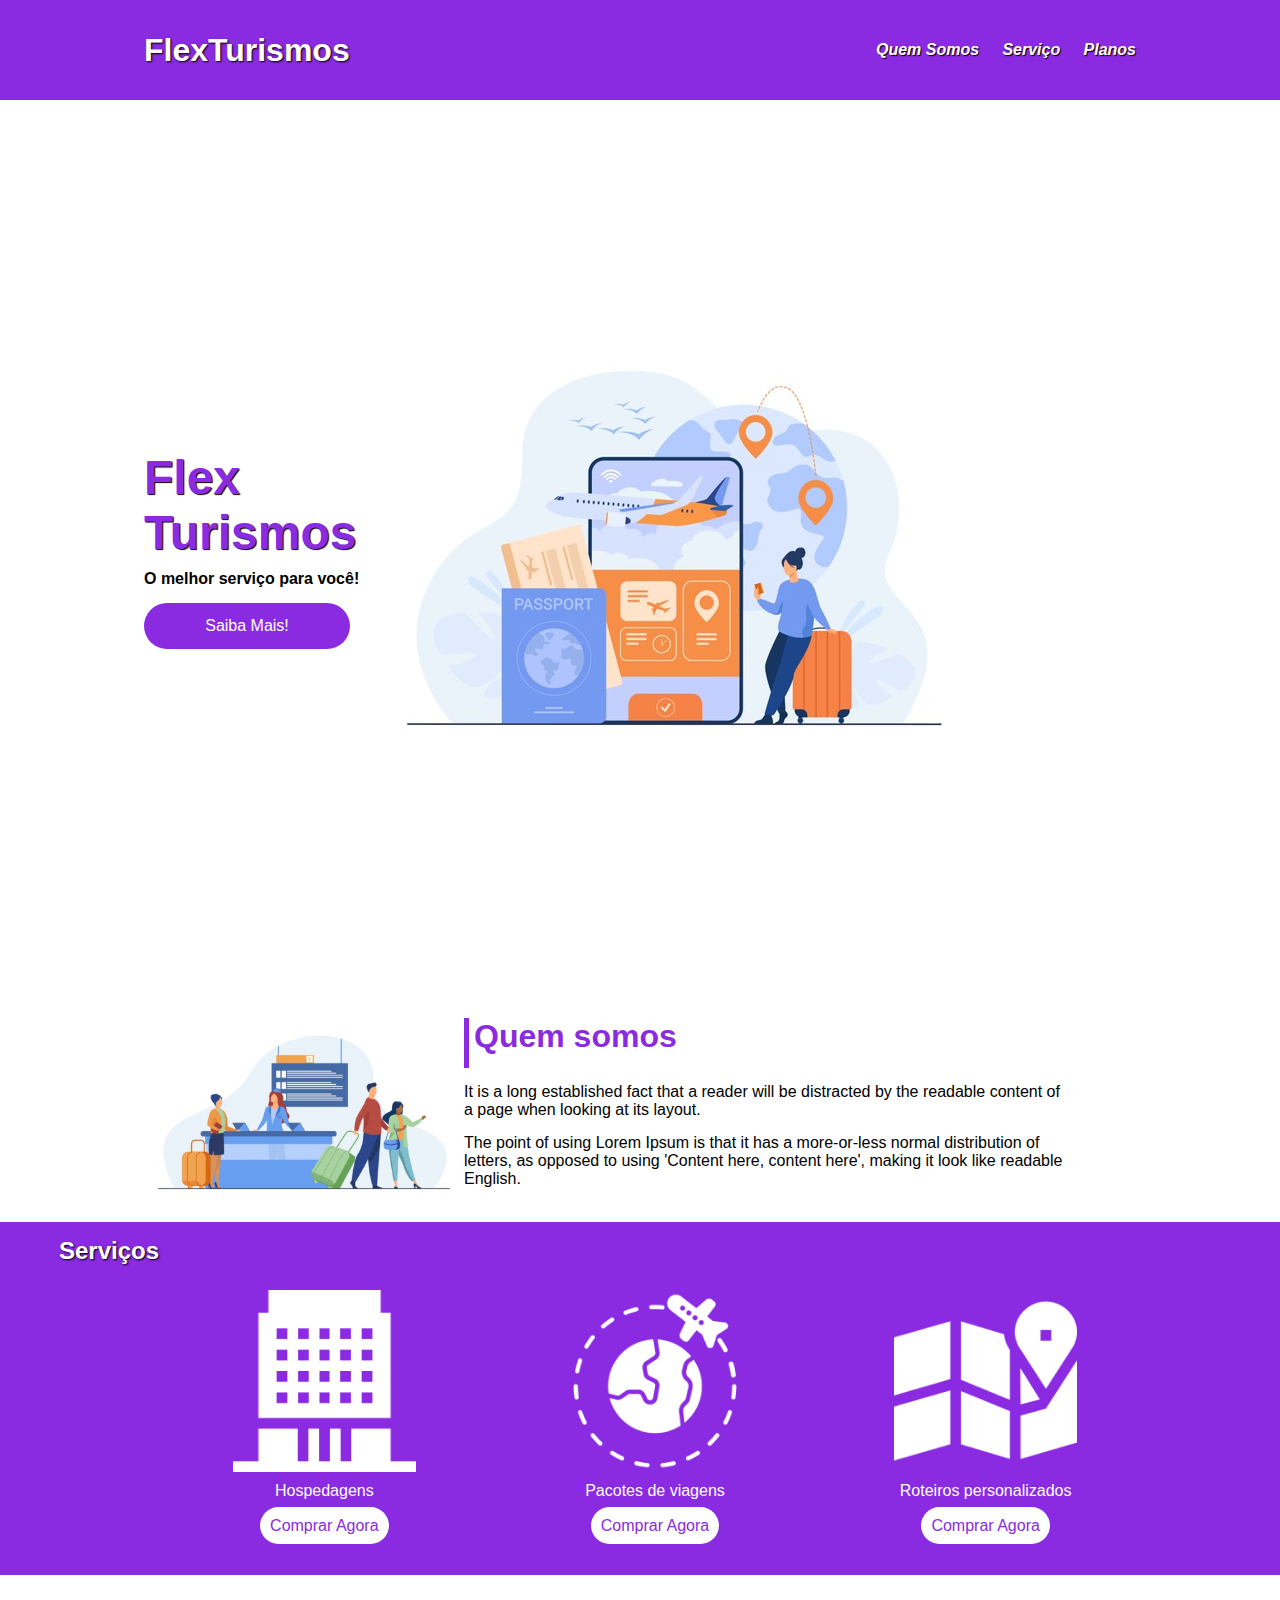
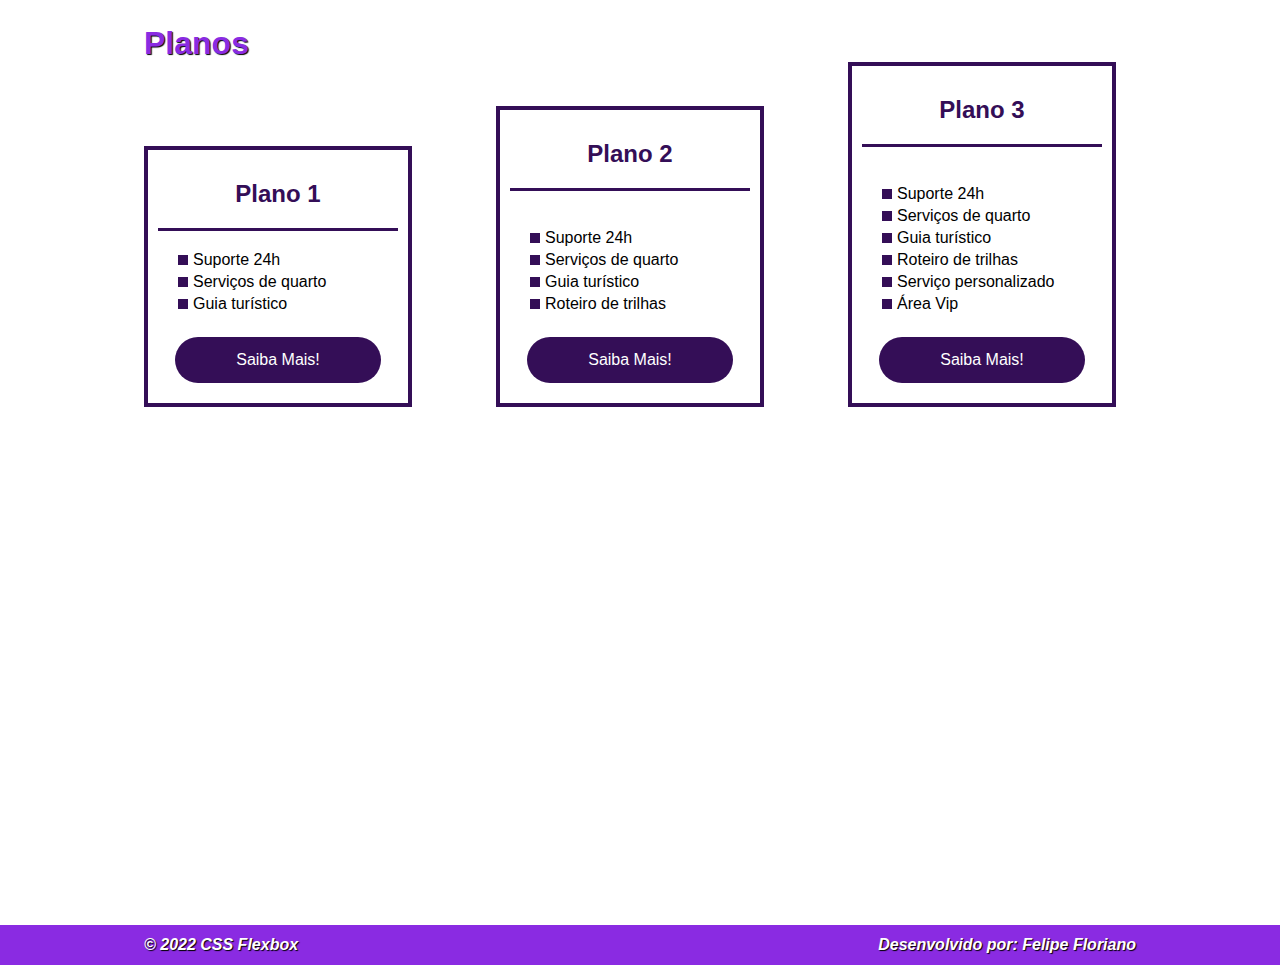
<file: Projeto/index.html>
<!DOCTYPE html>
<html lang="pt-br">
<head>
    <meta charset="UTF-8">
    <meta name="viewport" content="width=device-width, initial-scale=1.0">
    <title>Flex Turismos</title>
    <link rel="stylesheet" href="./style.css">
</head>
<body>
    <header>
        <div class="flex-container menu">
            <div><h1>FlexTurismos</h1></div>
            <ul class="list-items">
                <li><a href="#quem-somos">Quem Somos</a></li>
                <li><a href="#servicos">Serviço</a></li>
                <li><a href="#planos">Planos</a></li>
            </ul>
    </div>
    </header>

    <div class="flex-container presentation">
        <div class=text_presentation>
            <h1>Flex <br>Turismos</h1>
            <p>O melhor serviço para você!</p>
            <a href="">Saiba Mais!</a>
        </div>

        <div>
            <div><img src="./images/0-main.png" alt="banner de apresentação"></div>
        </div>
    </div>

    <div class="flex-container" id="quem-somos">
        <div>
            <h2>Quem somos</h2>
            <p>It is a long established fact that a reader will be distracted by the readable content of a page when looking at its layout. </p>
            <p>The point of using Lorem Ipsum is that it has a more-or-less normal distribution of letters, as opposed to using 'Content here, content here', making it look like readable English.</p>
        </div>

        <div>
            <img src="./images/1-quem-somos.png" alt="balcão de atendimento">
        </div>

    </div>
<div class="external-container">
    <div class="flex-container" id="servicos">
        <div>
            <h2>Serviços</h2>
        </div>

        <div class="list-servicos">
            <div class="item-servicos">
                <div><img src="./images/icon-2.png" alt="hospedagens"></div>
                <p>Hospedagens</p>
                <a href="#">Comprar Agora</a>
            </div>

            <div class="item-servicos"> 
               <div><img src="./images/icon-1.png" alt="pacote de viagens"></div>
               <p>Pacotes de viagens</p>
               <a href="#">Comprar Agora</a>
            </div>

            <div class="item-servicos">
                <div><img src="./images/icon-3.png" alt="roteiros personalizados"></div>
                <p>Roteiros personalizados</p>
                <a href="#">Comprar Agora</a>
            </div>

        </div>
    </div>
</div>

<div class="flex-container" id="planos">

    <div><h2>Planos</h2></div>

        <div class="list-planos">
            <div class="item-plano">
                <h3>Plano 1</h3>
                <ul>
                    <li>Suporte 24h</li>
                    <li>Serviços de quarto</li>
                    <li>Guia turístico</li>
                </ul>
                <a href="#" class="btn">Saiba Mais!</a>
            </div>
    
            <div class="item-plano">
                <h3>Plano 2</h3>
                <br>
                <ul>
                    <li>Suporte 24h</li>
                    <li>Serviços de quarto</li>
                    <li>Guia turístico</li>
                    <li>Roteiro de trilhas</li>
                </ul>
                <a href="#" class="btn">Saiba Mais!</a>
            </div>
    
            <div class="item-plano">
                <h3>Plano 3</h3>
                <br>
                <ul>
                    <li>Suporte 24h</li>
                    <li>Serviços de quarto</li>
                    <li>Guia turístico</li>
                    <li>Roteiro de trilhas</li>
                    <li>Serviço personalizado</li>
                    <li>Área Vip</li>
                </ul>
                <a href="#" class="btn">Saiba Mais!</a>
            </div>
        </div>

</div>

    <footer>
        <div class="flex-container footer">
            <p>&copy; 2022 CSS Flexbox</p>
            <p>Desenvolvido por: Felipe Floriano</p>
        </div>
    </footer>
</body>
</html>
</file>
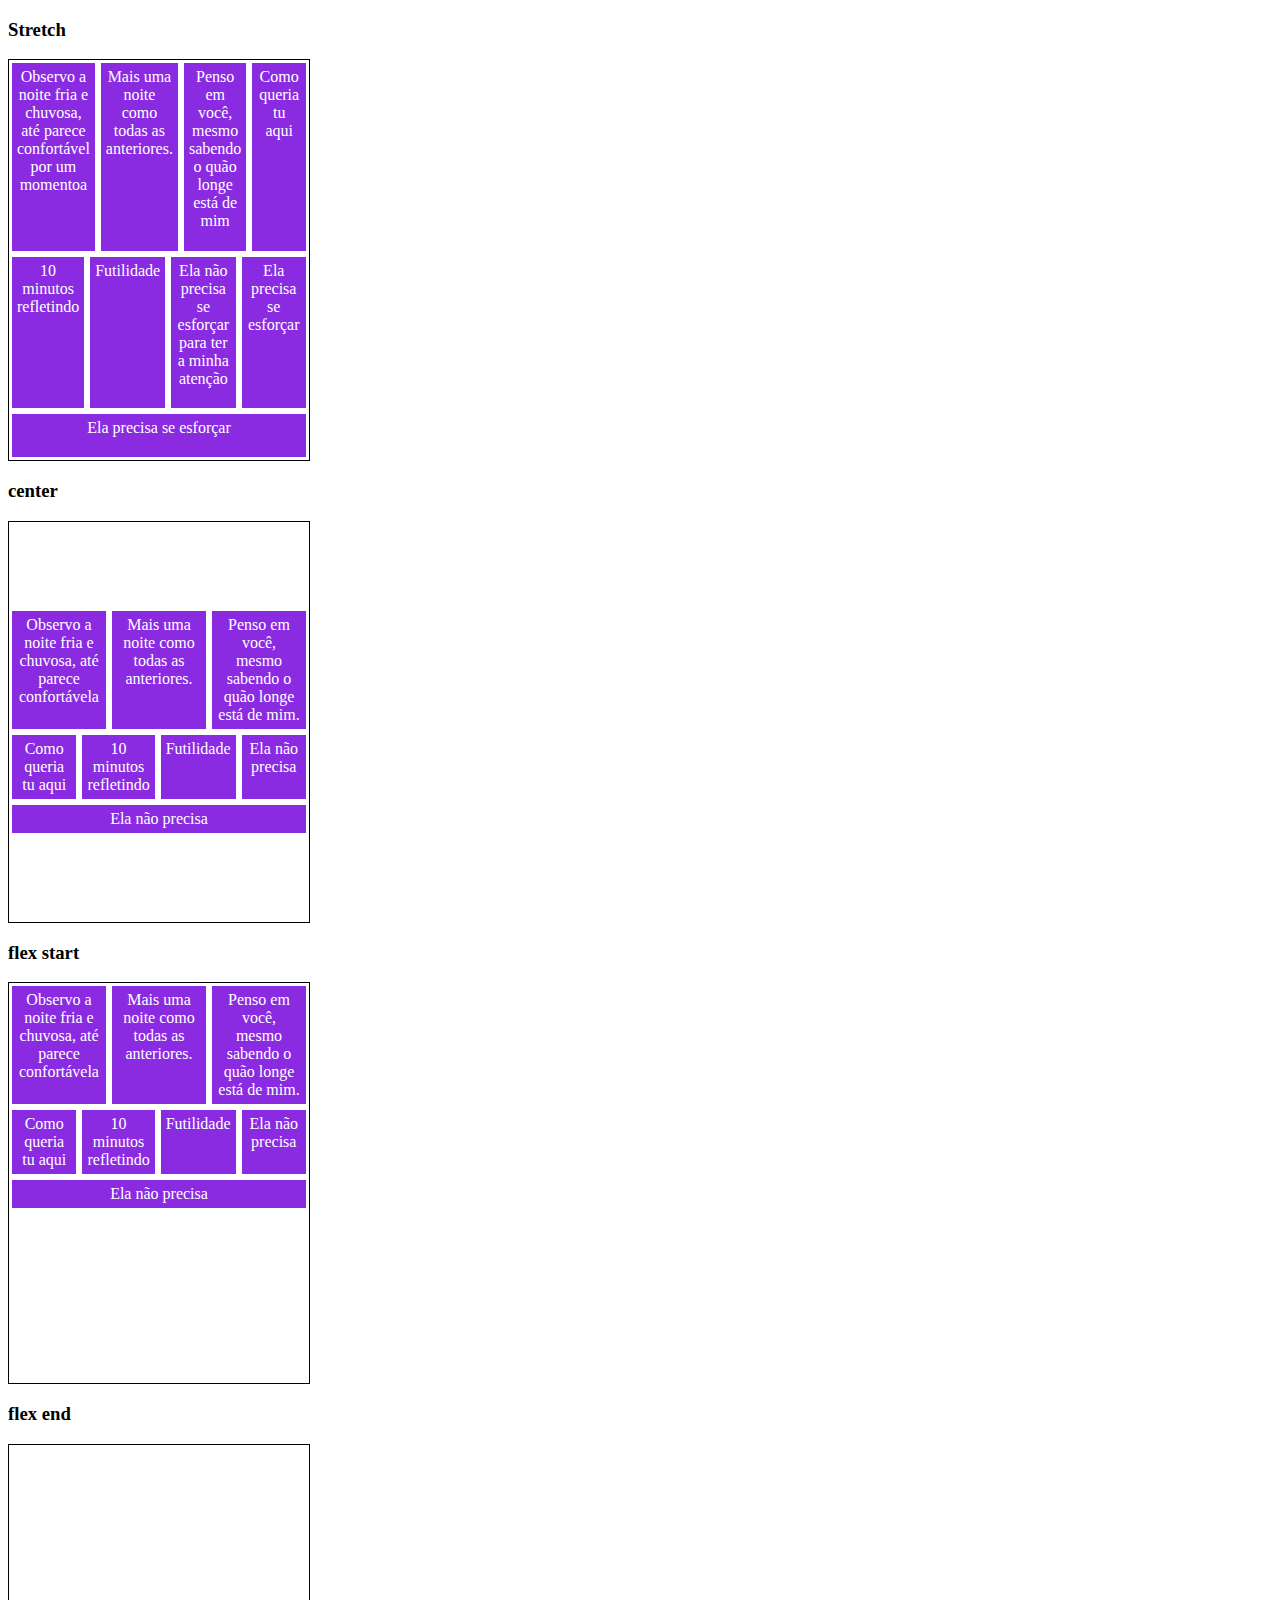
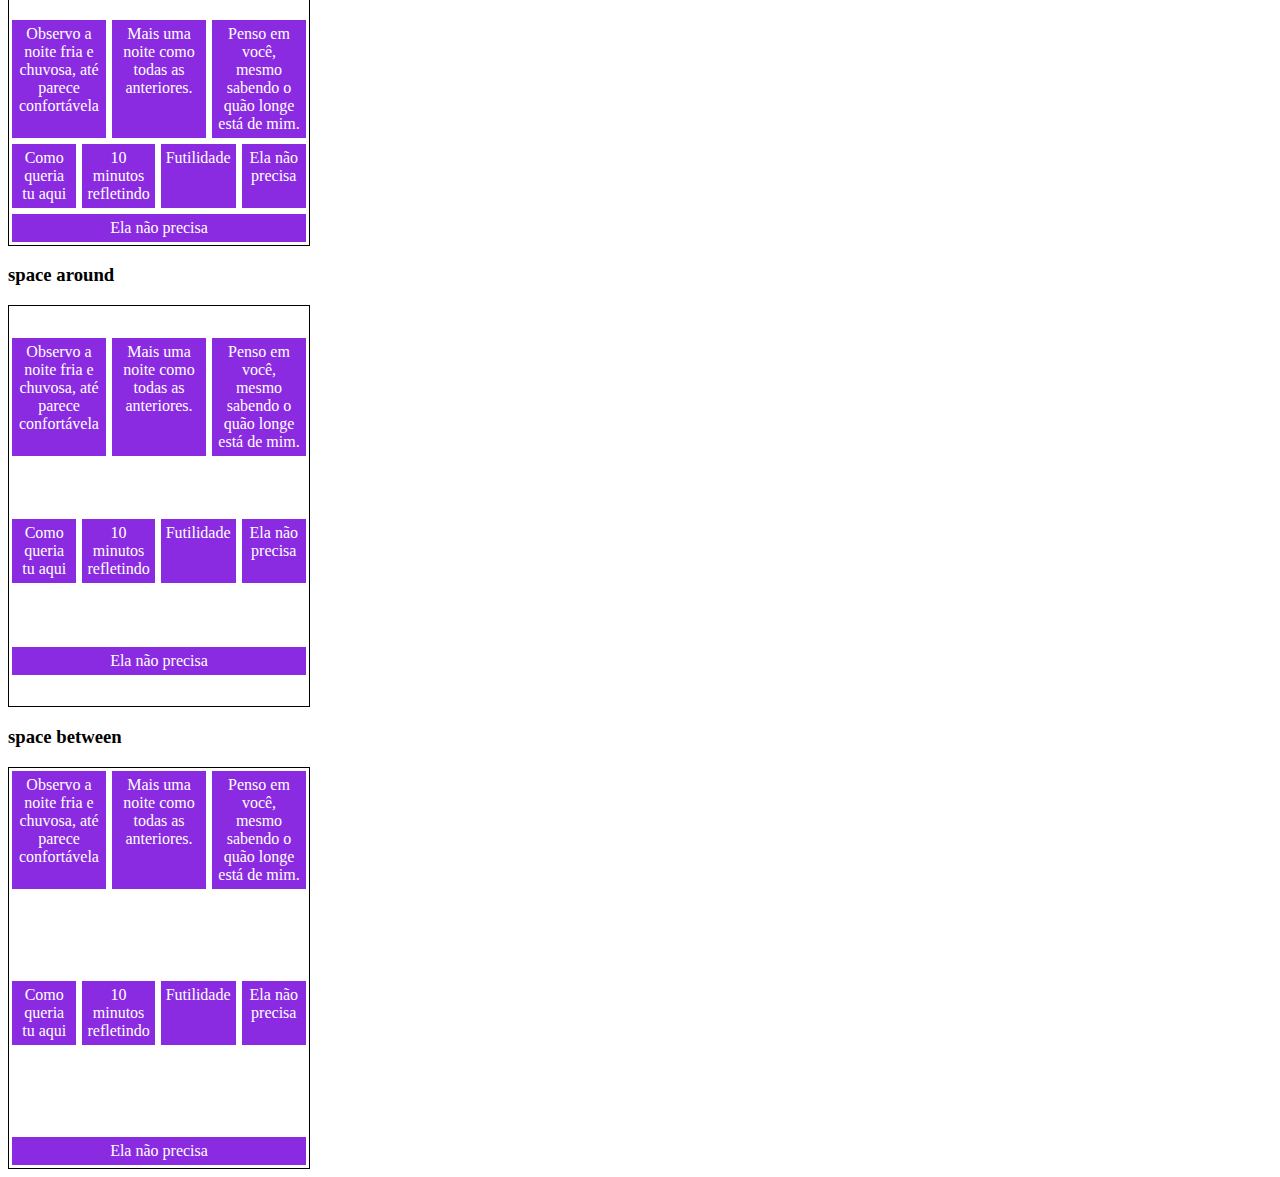
<file: Flex-container/AlignContent.html>
<!DOCTYPE html>
<html lang="en">
<head>
    <meta charset="UTF-8">
    <meta http-equiv="X-UA-Compatible" content="IE=edge">
    <meta name="viewport" content="width=device-width, initial-scale=1.0">
    <title>Align content</title>
    <style>
      
        .container {
            height: 400px;
            max-width: 300px;
           
            display: flex;
            flex-wrap: wrap;
            border: 1px solid black;
        }

        .item {
            background-color: blueviolet;
            padding: 5px;
            flex: 1;
            text-align: center;
            color: white;
            margin: 3px;
        }

        .center {
            align-content: center;
        }
        .flexstart {
            align-content: flex-start;
        }
        .flexend {
            align-content: flex-end;
        }
        .spacearound {
            align-content: space-around;
        }
        .spacebetween {
            align-content: space-between;
        }

    </style>
</head>
<body>
    <h3>Stretch</h3>
    <div class="container">
        <div class="item">Observo a noite fria e chuvosa, até parece confortável por um momentoa</div>
        <div class="item">Mais uma noite como todas as anteriores.</div>
        <div class="item">Penso em você, mesmo sabendo o quão longe está de mim</div>
        <div class="item">Como queria tu aqui</div>
        <div class="item">10 minutos refletindo</div>
        <div class="item">Futilidade</div>
        <div class="item">Ela não precisa se esforçar para ter a minha atenção</div>
        <div class="item">Ela precisa se esforçar</div>
        <div class="item">Ela precisa se esforçar</div>
    </div>


    <h3>center</h3>
    <div class="container center">
        <div class="item">Observo a noite fria e chuvosa, até parece confortávela</div>
        <div class="item">Mais uma noite como todas as anteriores.</div>
        <div class="item">Penso em você, mesmo sabendo o quão longe está de mim.</div>
        <div class="item">Como queria tu aqui</div>
        <div class="item">10 minutos refletindo</div>
        <div class="item">Futilidade</div>
        <div class="item">Ela não precisa</div>
        <div class="item">Ela não precisa</div>


    </div>


    <h3>flex start</h3>
    <div class="container flexstart">
        <div class="item">Observo a noite fria e chuvosa, até parece confortávela</div>
        <div class="item">Mais uma noite como todas as anteriores.</div>
        <div class="item">Penso em você, mesmo sabendo o quão longe está de mim.</div>
        <div class="item">Como queria tu aqui</div>
        <div class="item">10 minutos refletindo</div>
        <div class="item">Futilidade</div>
        <div class="item">Ela não precisa</div>
        <div class="item">Ela não precisa</div>


    </div>

    <h3>flex end</h3>
    <div class="container flexend">
        <div class="item">Observo a noite fria e chuvosa, até parece confortávela</div>
        <div class="item">Mais uma noite como todas as anteriores.</div>
        <div class="item">Penso em você, mesmo sabendo o quão longe está de mim.</div>
        <div class="item">Como queria tu aqui</div>
        <div class="item">10 minutos refletindo</div>
        <div class="item">Futilidade</div>
        <div class="item">Ela não precisa</div>
        <div class="item">Ela não precisa</div>


    </div>

    <h3>space around</h3>
    <div class="container spacearound">
        <div class="item">Observo a noite fria e chuvosa, até parece confortávela</div>
        <div class="item">Mais uma noite como todas as anteriores.</div>
        <div class="item">Penso em você, mesmo sabendo o quão longe está de mim.</div>
        <div class="item">Como queria tu aqui</div>
        <div class="item">10 minutos refletindo</div>
        <div class="item">Futilidade</div>
        <div class="item">Ela não precisa</div>
        <div class="item">Ela não precisa</div>


    </div>

    <h3>space between</h3>
    <div class="container spacebetween">
        <div class="item">Observo a noite fria e chuvosa, até parece confortávela</div>
        <div class="item">Mais uma noite como todas as anteriores.</div>
        <div class="item">Penso em você, mesmo sabendo o quão longe está de mim.</div>
        <div class="item">Como queria tu aqui</div>
        <div class="item">10 minutos refletindo</div>
        <div class="item">Futilidade</div>
        <div class="item">Ela não precisa</div>
        <div class="item">Ela não precisa</div>


    </div>

</body>
</html>
</file>
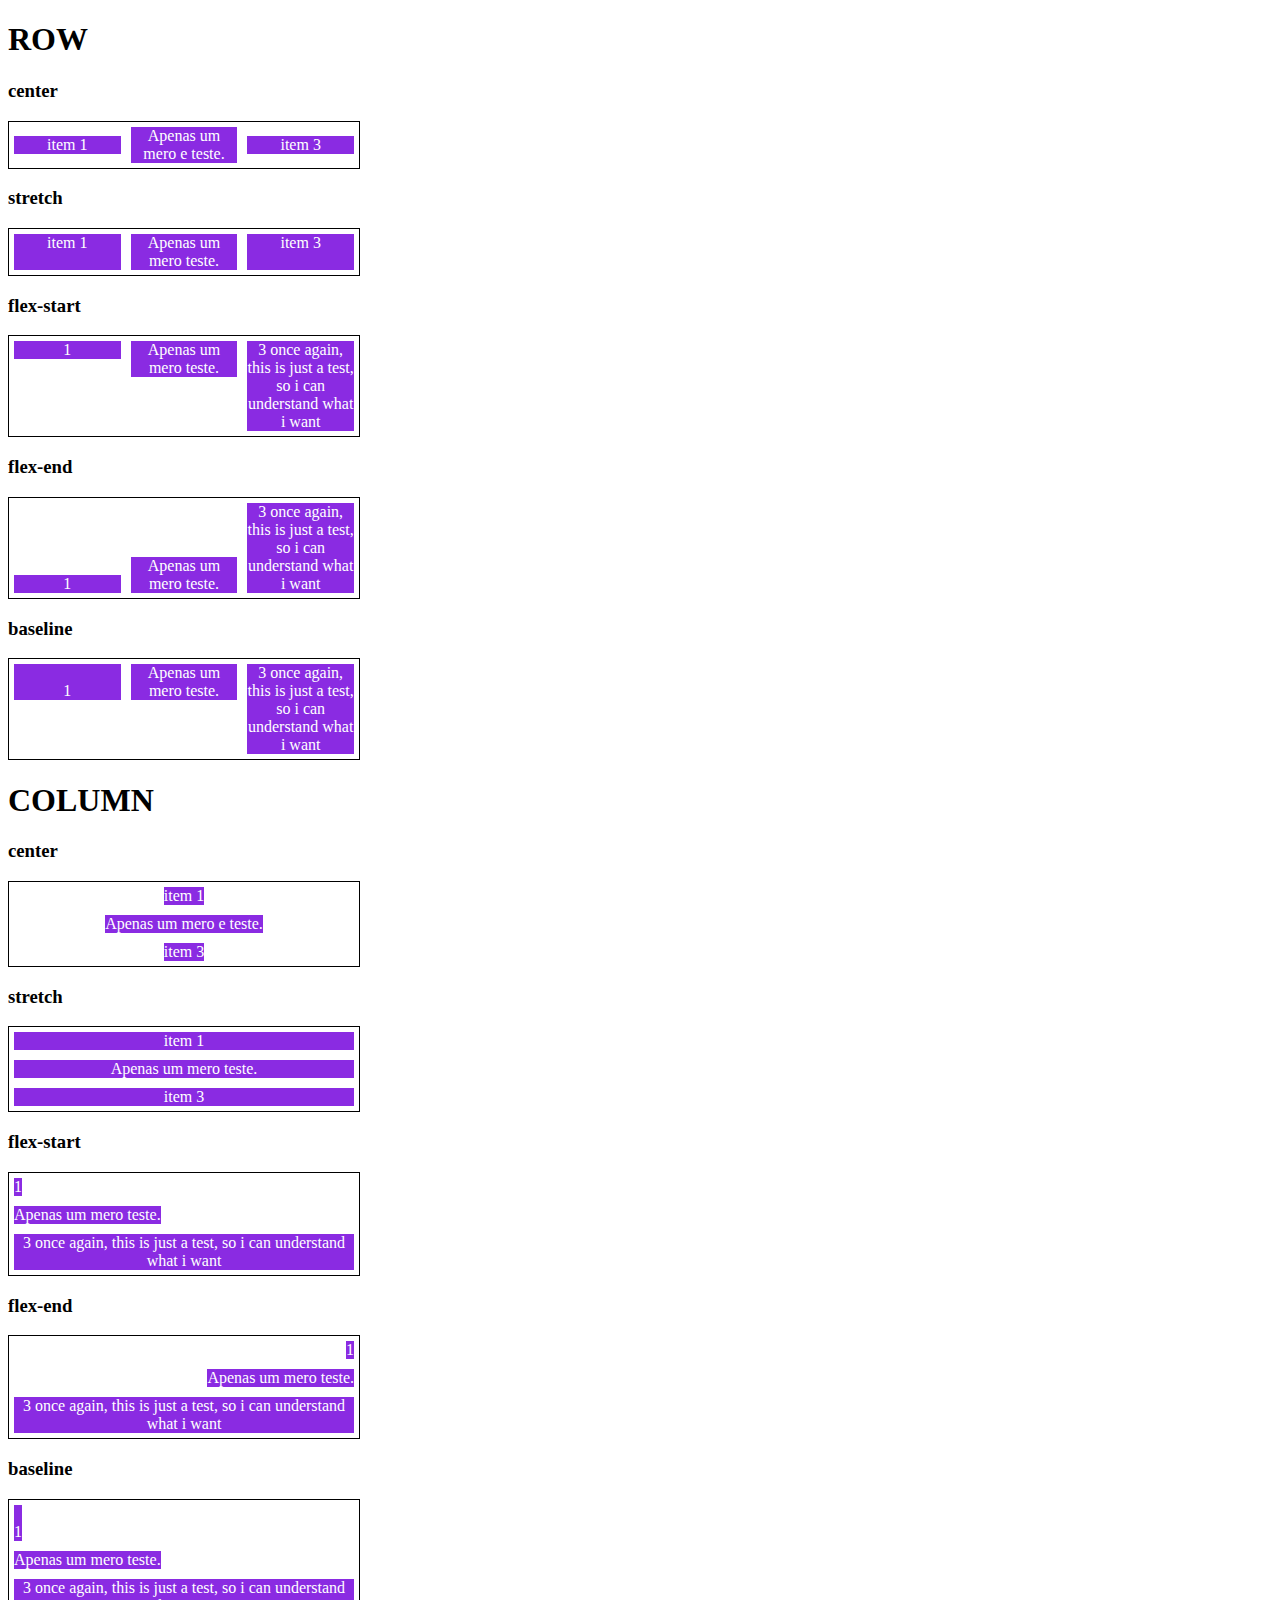
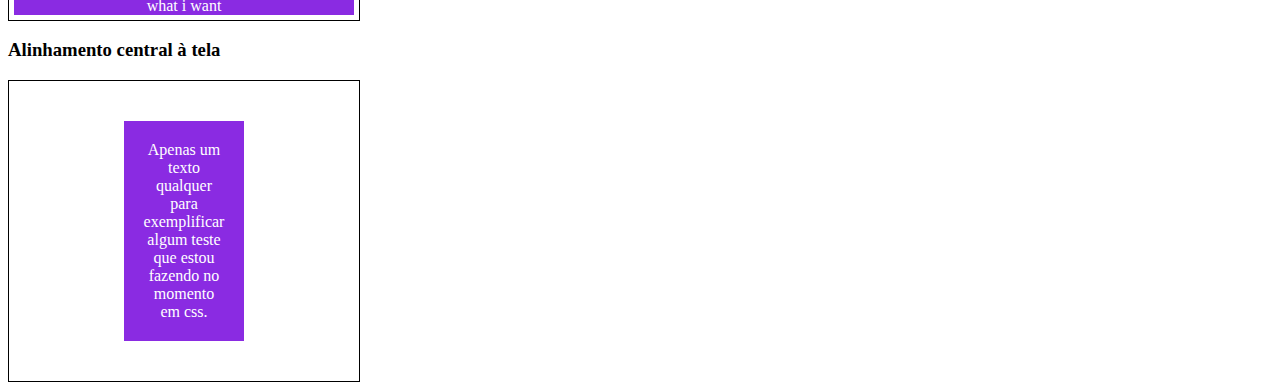
<file: Flex-container/AlignItens.html>
<!DOCTYPE html>
<html lang="en">
<head>
    <meta charset="UTF-8">
    <meta http-equiv="X-UA-Compatible" content="IE=edge">
    <meta name="viewport" content="width=device-width, initial-scale=1.0">
    <title>Align itens</title>
    <style>
        .container {
            display: flex;
            max-width: 350px;
            border: 1px solid black;
        }
        .container2 {
            display: flex;
            max-width: 350px;
            border: 1px solid black;
            flex-direction: column;
        }

        .item{
            background-color: blueviolet;
            margin: 5px;
            color: white;
            text-align: center;
            flex: 1;
        }
        .center {
            align-items: center;
        }
        .stretch {
            align-items: stretch;
            
        }
        .flex-start {
            align-items: flex-start;
        }
        .flex-end {
            align-items: flex-end;
        }
        .baseline {
            align-items: baseline;
        }
        .central {
            height: 300px;
            justify-content: center;
        }
        .central .item {
            flex: 0;
            padding: 20px;

        }
    </style>
</head>
<body>
    <h1>ROW</h1>

    <h3>center</h3>
    <section class="container center">

        <div class="item">item 1</div>
        <div class="item">Apenas um mero e teste.</div>
        <div class="item">item 3</div>

    </section>

    <h3>stretch</h3>
    <section class="container stretch">

        <div class="item">item 1</div>
        <div class="item">Apenas um mero teste.</div>
        <div class="item">item 3</div>

    </section>

    <h3>flex-start</h3>
    <section class="container flex-start">

        <div class="item">1</div>
        <div class="item">Apenas um mero teste.</div>
        <div class="item">3 once again, this is just a test, so i can understand what i want</div>
    </section>

    <h3>flex-end</h3>
    <section class="container flex-end">

        <div class="item">1</div>
        <div class="item">Apenas um mero teste.</div>
        <div class="item">3 once again, this is just a test, so i can understand what i want</div>
    </section>

    <h3>baseline</h3>
    <section class="container baseline">

        <div class="item"><br>1</div>
        <div class="item">Apenas um mero teste.</div>
        <div class="item">3 once again, this is just a test, so i can understand what i want</div>
    </section>
    <h1>COLUMN</h1>
    <h3>center</h3>
    <section class="container2 center">

        <div class="item">item 1</div>
        <div class="item">Apenas um mero e teste.</div>
        <div class="item">item 3</div>

    </section>

    <h3>stretch</h3>
    <section class="container2 stretch">

        <div class="item">item 1</div>
        <div class="item">Apenas um mero teste.</div>
        <div class="item">item 3</div>

    </section>

    <h3>flex-start</h3>
    <section class="container2 flex-start">

        <div class="item">1</div>
        <div class="item">Apenas um mero teste.</div>
        <div class="item">3 once again, this is just a test, so i can understand what i want</div>
    </section>

    <h3>flex-end</h3>
    <section class="container2 flex-end">

        <div class="item">1</div>
        <div class="item">Apenas um mero teste.</div>
        <div class="item">3 once again, this is just a test, so i can understand what i want</div>
    </section>

    <h3>baseline</h3>
    <section class="container2 baseline">

        <div class="item"><br>1</div>
        <div class="item">Apenas um mero teste.</div>
        <div class="item">3 once again, this is just a test, so i can understand what i want</div>
    </section>

    <h3>Alinhamento central à tela</h3>
    <section class="container central center">
        <div class="item">Apenas um texto qualquer para exemplificar algum teste que estou fazendo no momento em css.</div>
    </section>
</body>
</html>
</file>
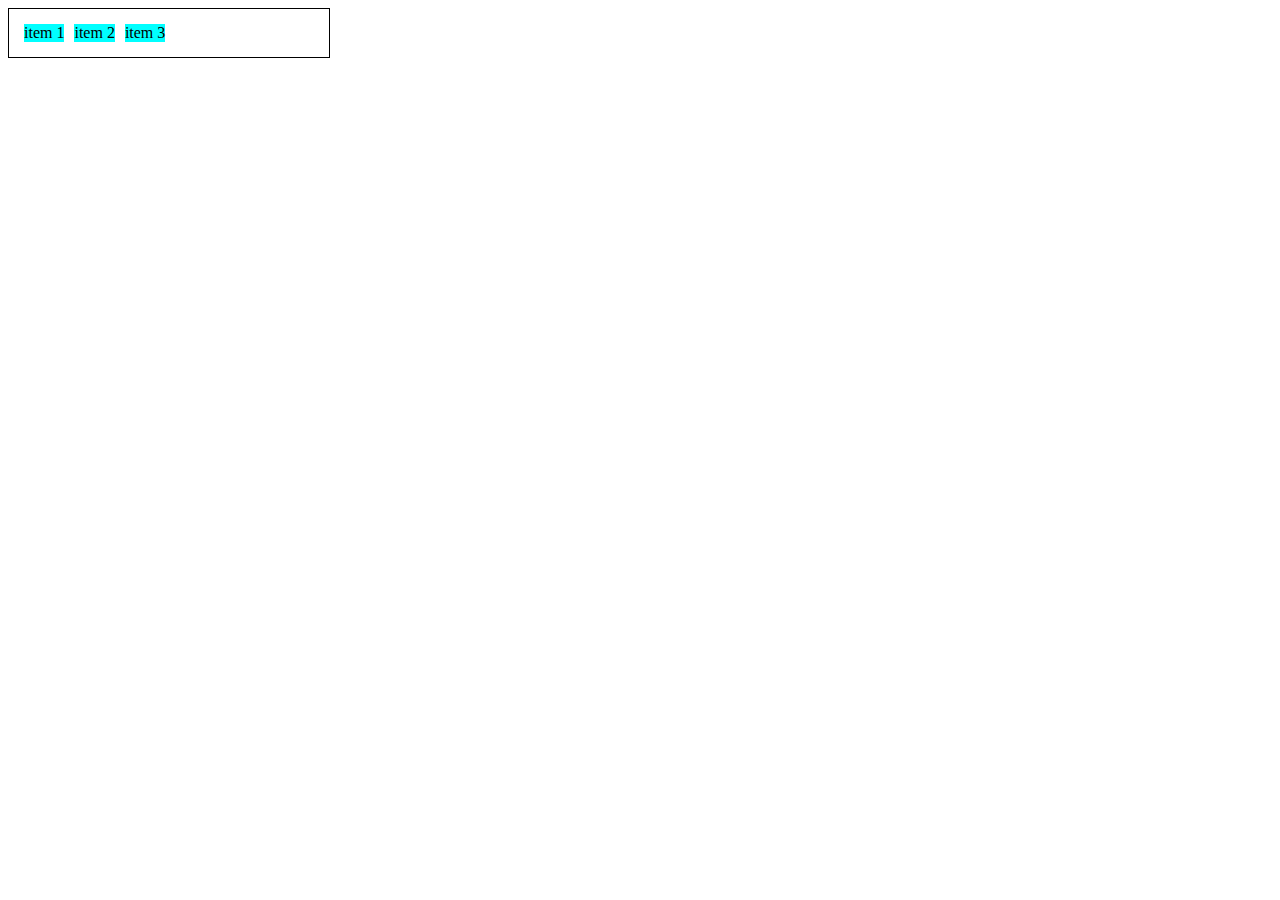
<file: Flex-container/DisplayFlex.html>
<!DOCTYPE html>
<html lang="en">
<head>
    <meta charset="UTF-8">
    <meta http-equiv="X-UA-Compatible" content="IE=edge">
    <meta name="viewport" content="width=device-width, initial-scale=1.0">

    <style>
        .flex{
            max-width: 300px;
            padding: 10px;
            border: 1px solid black;
            display: flex;
        }

        .item{
            background-color: aqua;
            margin: 5px;
        }


    </style>


    <title>Display Flex</title>
</head>
<body>
    <div class="flex">

    <div class="item">item 1</div>
    <div class="item">item 2</div>
    <div class="item">item 3</div>
    </div>

</body>
</html>
</file>
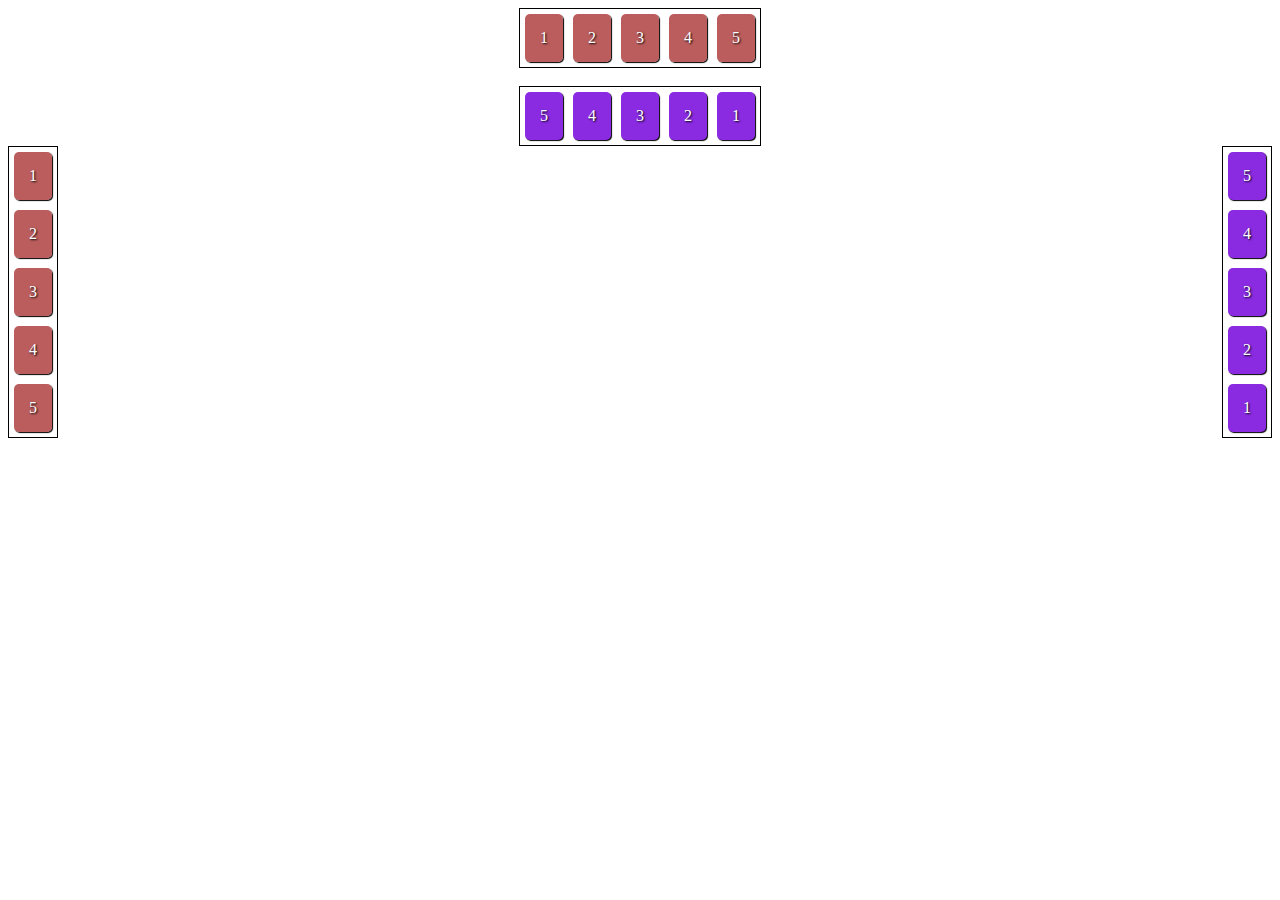
<file: Flex-container/FlexDirection.html>
<!DOCTYPE html>
<html lang="en">
<head>
    <meta charset="UTF-8">
    <meta http-equiv="X-UA-Compatible" content="IE=edge">
    <meta name="viewport" content="width=device-width, initial-scale=1.0">

    <style>

        .flex-container {
            margin: 0;
            padding: 0;
            display: flex;
            list-style: none;
            margin: auto;
            max-width: 240px;
            cursor: pointer;
            border: 1px solid black;
            
            
        }

        .flex-item {
            background-color: rgba(165, 42, 42, 0.76);
            padding: 15px;
            text-align: center;
            color: white;
            text-shadow: 1px 1px 2px black;
            margin: 5px;
            border-radius: 5px;
            box-shadow: 1px 1px 1px black;
        }

        .row {
            flex-direction: row;
        }

        .row-reverse {
            flex-direction: row-reverse;
            
        }

        .row-reverse li {
            background-color: blueviolet;
        }

        .column{
            float: left;
            flex-direction: column;
        }

        .column-reverse {
            float: right;
            flex-direction: column-reverse;
      
        }

        .column-reverse li {
            background-color: blueviolet;
        }



    </style>


    <title>Flex Direction</title>
</head>
<body>
    <ul class="flex-container row">

        <li class="flex-item">1</li>
        <li class="flex-item">2</li>
        <li class="flex-item">3</li>
        <li class="flex-item">4</li>
        <li class="flex-item">5</li>
        

    </ul>
<br>
    <ul class="flex-container row-reverse">

        <li class="flex-item">1</li>
        <li class="flex-item">2</li>
        <li class="flex-item">3</li>
        <li class="flex-item">4</li>
        <li class="flex-item">5</li>

    </ul>

    <ul class="flex-container column">

        <li class="flex-item">1</li>
        <li class="flex-item">2</li>
        <li class="flex-item">3</li>
        <li class="flex-item">4</li>
        <li class="flex-item">5</li>

    </ul>

    <ul class="flex-container column-reverse">

        <li class="flex-item">1</li>
        <li class="flex-item">2</li>
        <li class="flex-item">3</li>
        <li class="flex-item">4</li>
        <li class="flex-item">5</li>

    </ul>
</body>
</html>
</file>
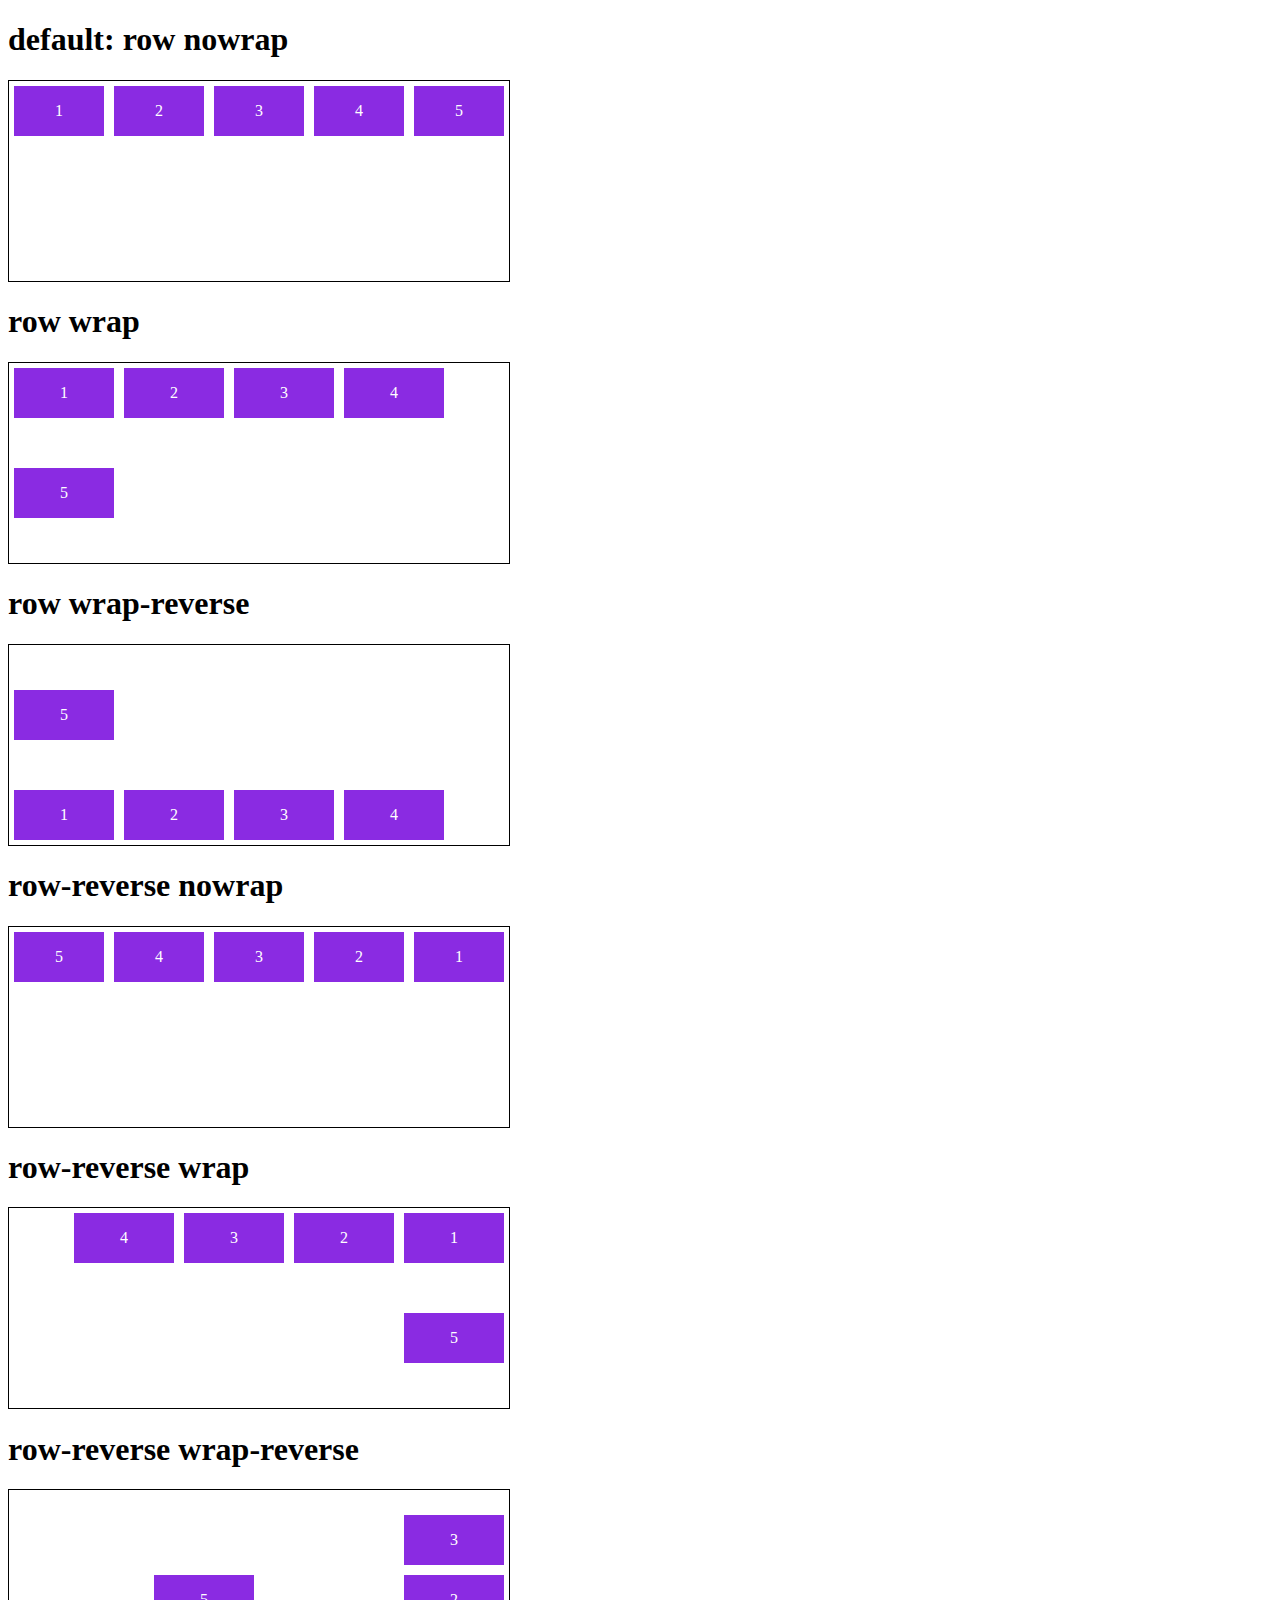
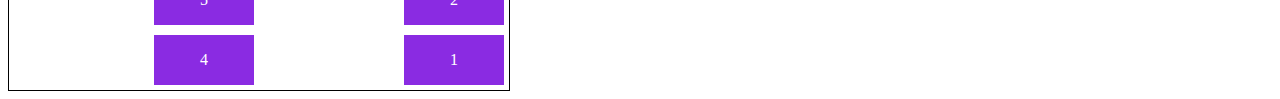
<file: Flex-container/FlexFlow.html>
<!DOCTYPE html>
<html lang="en">
<head>
    <meta charset="UTF-8">
    <meta http-equiv="X-UA-Compatible" content="IE=edge">
    <meta name="viewport" content="width=device-width, initial-scale=1.0">
    <title>Flex Flow</title>
    <style>
        .flex-container{
            display: flex;
            border: 1px solid black;
            width: 500px;
            height: 200px;
        }

        .item{
            background-color:blueviolet;
            margin: 5px;
            color: white;
            text-align: center;
            width: 100px;
            height: 50px;
            line-height: 50px;
            margin-bottom: 5px;
        }

        .default {
            flex-flow: row nowrap;
        }

        .wrap {
            flex-flow: row wrap;
        }

        .wrap-reverse {
            flex-flow: row wrap-reverse;
        }

        .row-reverse-nowrap {
           flex-flow: row-reverse nowrap; 
        }

        .row-reverse-wrap {
            flex-flow: row-reverse wrap;
        }

        .row-reverse-wrap-reverse {
            flex-flow: column-reverse wrap-reverse;
        }
    </style>
</head>
<body>

    <h1>default: row nowrap</h1>
    <div class="flex-container default">

        <div class="item">1</div>
        <div class="item">2</div>
        <div class="item">3</div>
        <div class="item">4</div>
        <div class="item">5</div>
      

    </div>

    <h1>row wrap</h1>
    <div class="flex-container wrap">

        <div class="item">1</div>
        <div class="item">2</div>
        <div class="item">3</div>
        <div class="item">4</div>
        <div class="item">5</div>

    </div>

    <h1>row wrap-reverse</h1>
    <div class="flex-container wrap-reverse">

        <div class="item">1</div>
        <div class="item">2</div>
        <div class="item">3</div>
        <div class="item">4</div>
        <div class="item">5</div>

    </div>

    <h1>row-reverse nowrap</h1>
    <div class="flex-container row-reverse-nowrap">

        <div class="item">1</div>
        <div class="item">2</div>
        <div class="item">3</div>
        <div class="item">4</div>
        <div class="item">5</div>

    </div>

    <h1>row-reverse wrap</h1>
    <div class="flex-container row-reverse-wrap">

        <div class="item">1</div>
        <div class="item">2</div>
        <div class="item">3</div>
        <div class="item">4</div>
        <div class="item">5</div>

    </div>

    <h1>row-reverse wrap-reverse</h1>
    <div class="flex-container row-reverse-wrap-reverse">

        <div class="item">1</div>
        <div class="item">2</div>
        <div class="item">3</div>
        <div class="item">4</div>
        <div class="item">5</div>

    </div>
</body>
</html>
</file>
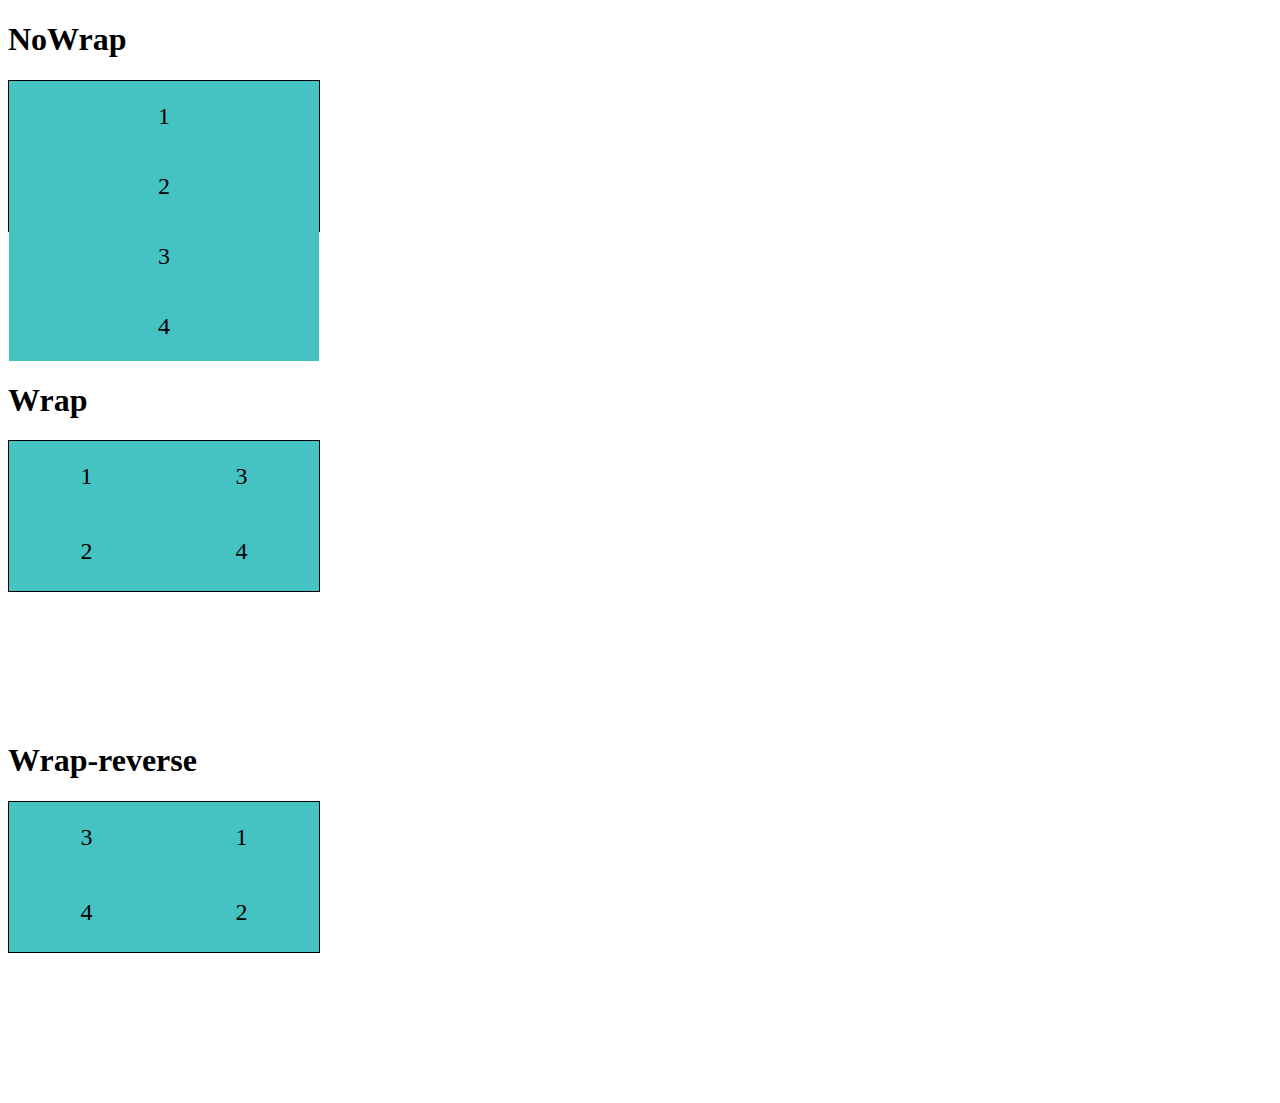
<file: Flex-container/FlexWrap.html>
<!DOCTYPE html>
<html lang="en">
<head>
    <meta charset="UTF-8">
    <meta http-equiv="X-UA-Compatible" content="IE=edge">
    <meta name="viewport" content="width=device-width, initial-scale=1.0">
    <title>Flex Wrap</title>

    <style>

    .flex-container {
        display: flex;
        height: 150px;
        flex-direction: column;
        border: 1px solid black;
        max-width: 310px;
        margin-bottom: 150px;
        
    }

    .item {
    font-size: 24px;
    height: 50%;
    background-color: rgb(69, 195, 195);
    text-align: center;
    min-width: 100px;
    line-height: 70px;
    
    
    }

    .nowrap{ /*Funcionamento default do container, usado só pra exemplificar.*/
        flex-wrap: nowrap; 
    }

    .wrap{
        flex-wrap: wrap;
    }

    .wrapreverse {
        flex-wrap: wrap-reverse;
    }

    </style>
</head>
<body>

    <h1>NoWrap</h1>
    <div class="flex-container nowrap">
        <div class="item">1</div>
        <div class="item">2</div>
        <div class="item">3</div>
        <div class="item">4</div>
    </div>

    <h1>Wrap</h1>
    <div class="flex-container wrap">
        <div class="item">1</div>
        <div class="item">2</div>
        <div class="item">3</div>
        <div class="item">4</div>
    </div>

    <h1>Wrap-reverse</h1>
    <div class="flex-container wrapreverse">
        <div class="item">1</div>
        <div class="item">2</div>
        <div class="item">3</div>
        <div class="item">4</div>
      
    </div>


</body>
</html>
</file>
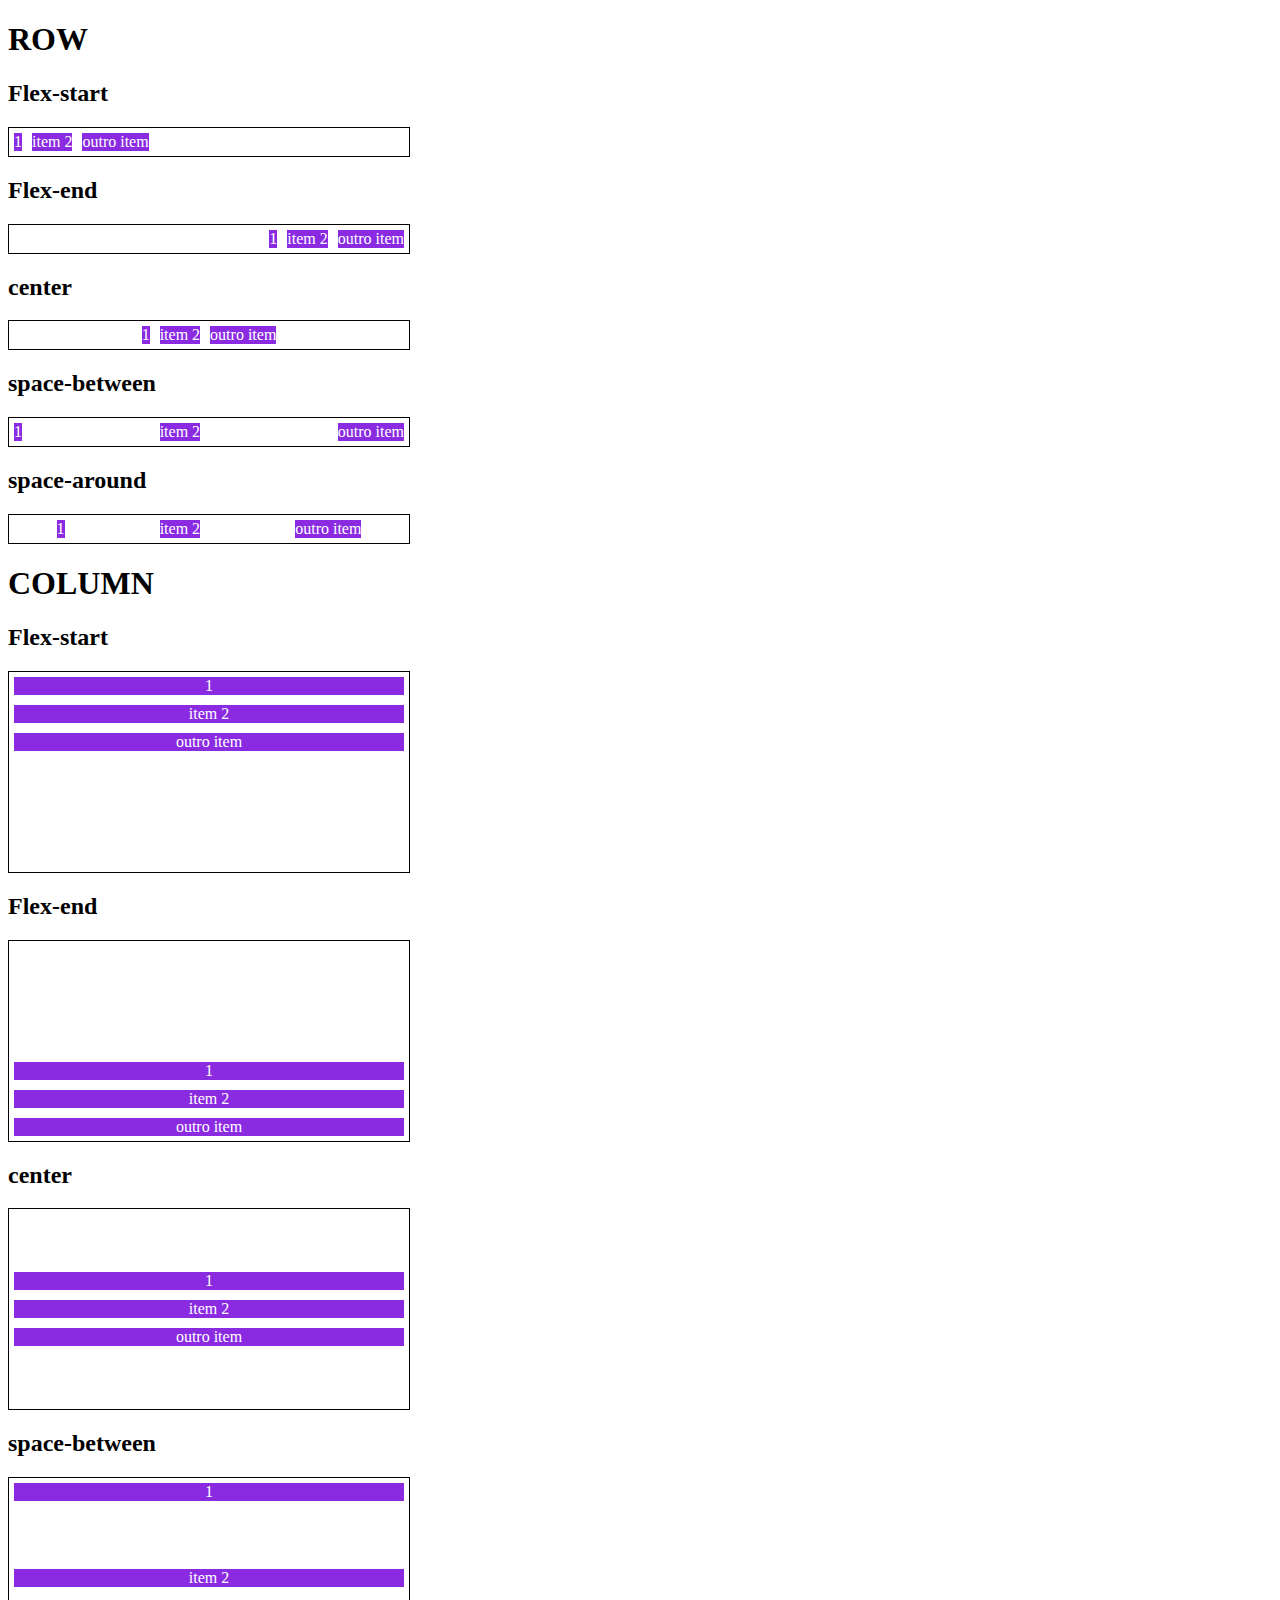
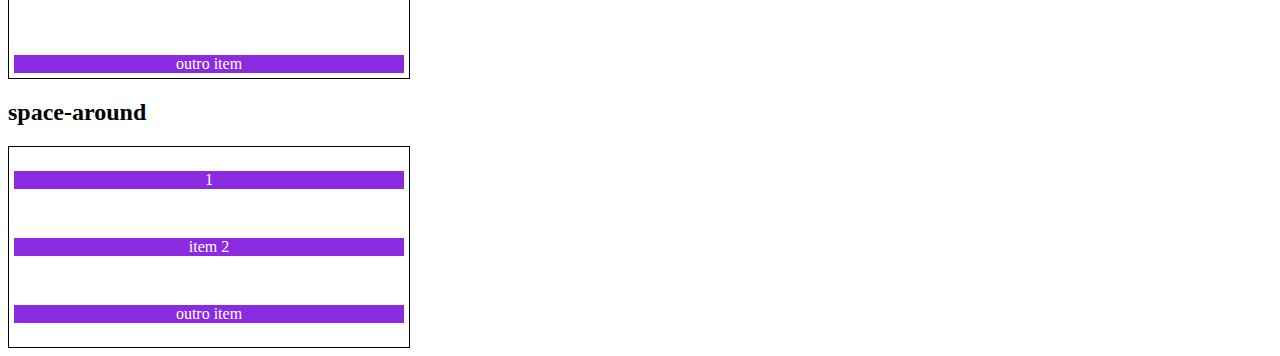
<file: Flex-container/JustifyContent.html>
<!DOCTYPE html>
<html lang="en">
<head>
    <meta charset="UTF-8">
    <meta http-equiv="X-UA-Compatible" content="IE=edge">
    <meta name="viewport" content="width=device-width, initial-scale=1.0">
    <title>Document</title>
    <style>

        .container{
            max-width: 400px;
            border: 1px solid black;
            margin: 0;
            display: flex;
        }

        .container2{
            max-width: 400px;
            border: 1px solid black;
            margin: 0;
            display: flex;
            flex-direction: column;
            height: 200px;
        }


        .item {
            background-color: blueviolet;
            margin: 5px;
            text-align: center;
            color: white;
        }

        .flex-start {
            justify-content: flex-start;
        }

        .flex-end {
            justify-content: flex-end;
        }

        .center {
            justify-content: center;
        }
        .space-between {
            justify-content: space-between;
        }
        .space-around {
            justify-content: space-around;
        }
    </style>
</head>
<body>
    <h1>ROW</h1>

    <h2>Flex-start</h2>
    <section class="container flex-start">

        <div class="item">1</div>
        <div class="item">item 2</div>
        <div class="item">outro item</div>

    </section>

    <h2>Flex-end</h2>
    <section class="container flex-end">

        <div class="item">1</div>
        <div class="item">item 2</div>
        <div class="item">outro item</div>

    </section>

    <h2>center</h2>
    <section class="container center">

        <div class="item">1</div>
        <div class="item">item 2</div>
        <div class="item">outro item</div>

    </section>

    <h2>space-between</h2>
    <section class="container space-between">

        <div class="item">1</div>
        <div class="item">item 2</div>
        <div class="item">outro item</div>

    </section>

    <h2>space-around</h2>
    <section class="container space-around">

        <div class="item">1</div>
        <div class="item">item 2</div>
        <div class="item">outro item</div>

    </section>

    <h1>COLUMN</h1>


    <h2>Flex-start</h2>
    <section class="container2 flex-start">

        <div class="item">1</div>
        <div class="item">item 2</div>
        <div class="item">outro item</div>

    </section>

    <h2>Flex-end</h2>
    <section class="container2 flex-end">

        <div class="item">1</div>
        <div class="item">item 2</div>
        <div class="item">outro item</div>

    </section>

    <h2>center</h2>
    <section class="container2 center">

        <div class="item">1</div>
        <div class="item">item 2</div>
        <div class="item">outro item</div>

    </section>

    <h2>space-between</h2>
    <section class="container2 space-between">

        <div class="item">1</div>
        <div class="item">item 2</div>
        <div class="item">outro item</div>

    </section>

    <h2>space-around</h2>
    <section class="container2 space-around">

        <div class="item">1</div>
        <div class="item">item 2</div>
        <div class="item">outro item</div>

    </section>
</body>
</html>
</file>
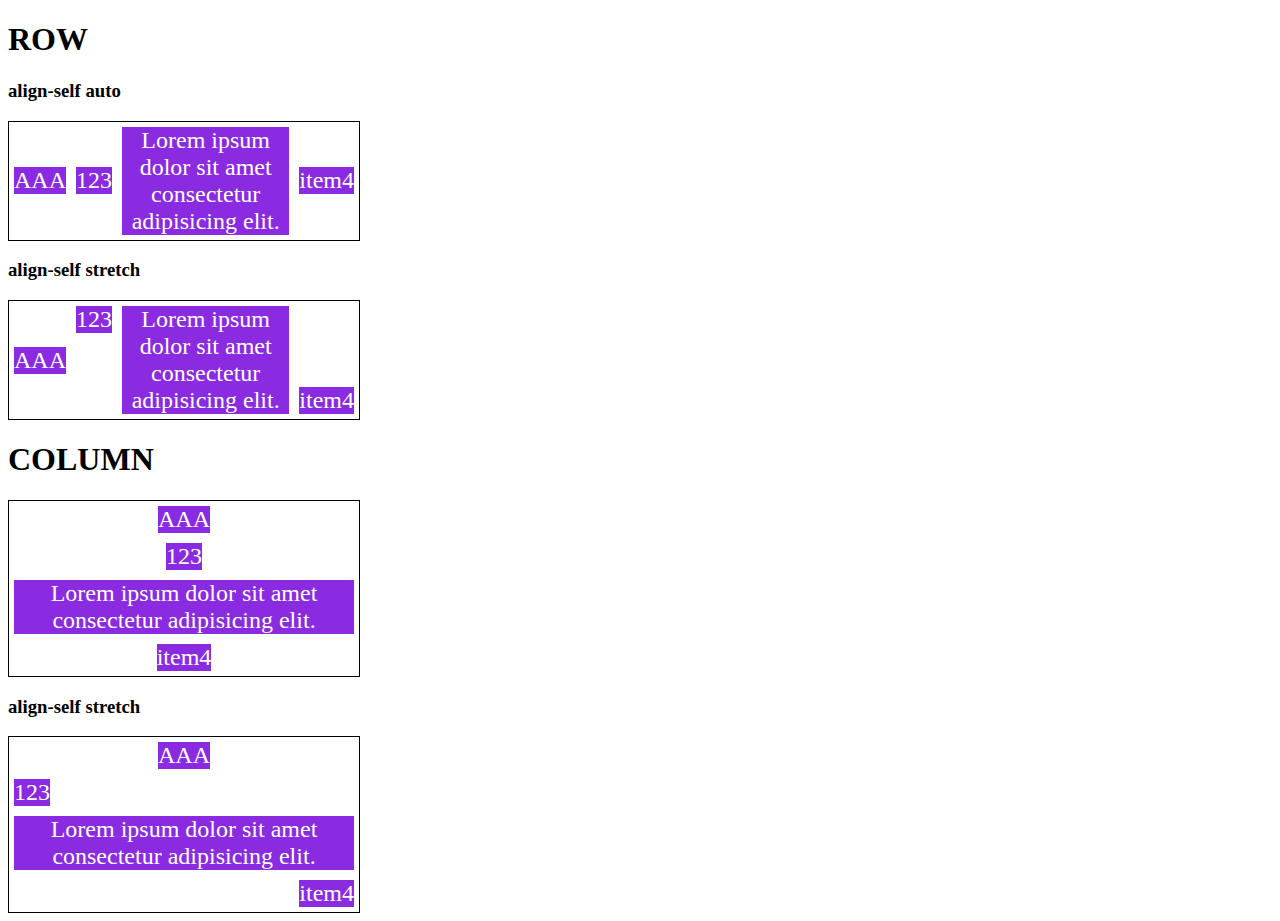
<file: Flex-itens/Align-Self.html>
<!DOCTYPE html>
<html lang="en">
<head>
    <meta charset="UTF-8">
    <meta http-equiv="X-UA-Compatible" content="IE=edge">
    <meta name="viewport" content="width=device-width, initial-scale=1.0">
    <title>Document</title>
    <style>

        .container{
            display: flex;
            border: 1px solid black;
            max-width: 350px;
            
        }
        .container-column{
            display: flex;
            border: 1px solid black;
            max-width: 350px;
            flex-direction: column;
            
        }

        .align-container{
            align-items: center;
        }
        .item{
            background-color: blueviolet;
            color: white;
            margin: 5px;
            text-align: center;
            font-size: 24px;
        }

        .center{
            align-self: center;
        }

        .start{
            align-self: flex-start;
        }

        .end{
            align-self: flex-end;
        }

        .baseline{
            align-self: baseline;
        }

        .stretch{
            align-self: stretch;
        }

        .auto{
            align-self: auto; /*funcionamento padrão usado só pra exemplificar visualmente.*/
        }
    </style>
</head>
<body>

        <h1>ROW</h1>
        <h3>align-self auto</h3>
    <div class="container align-container">
        <div class="item auto">AAA</div>
        <div class="item auto">123</div>
        <div class="item auto">Lorem ipsum dolor sit amet consectetur adipisicing elit.</div>
        <div class="item auto">item4</div>
        
    </div>



    <h3>align-self stretch</h3>
    <div class="container">
        <div class="item center">AAA</div>
        <div class="item start">123</div>
        <div class="item stretch">Lorem ipsum dolor sit amet consectetur adipisicing elit.</div>
        <div class="item end">item4</div>
        
    </div>
    <h1>COLUMN</h1>

    <div class="container align-container container-column">
        <div class="item auto">AAA</div>
        <div class="item auto">123</div>
        <div class="item auto">Lorem ipsum dolor sit amet consectetur adipisicing elit.</div>
        <div class="item auto">item4</div>
        
    </div>



    <h3>align-self stretch</h3>
    <div class="container container-column">
        <div class="item center">AAA</div>
        <div class="item start">123</div>
        <div class="item stretch">Lorem ipsum dolor sit amet consectetur adipisicing elit.</div>
        <div class="item end">item4</div>
        
    </div>
</body>
</html>
</file>
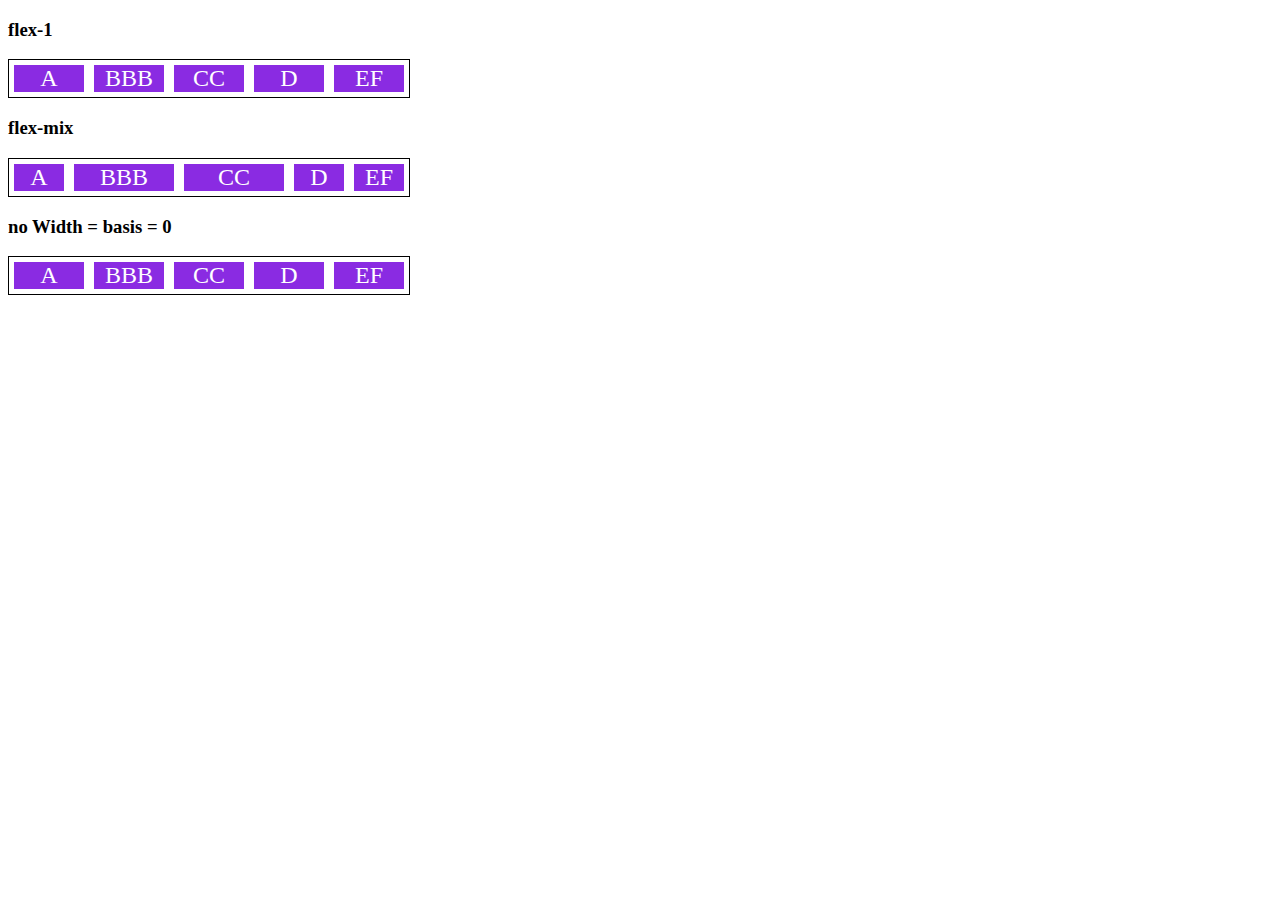
<file: Flex-itens/Flex.html>
<!DOCTYPE html>
<html lang="en">
<head>
    <meta charset="UTF-8">
    <meta http-equiv="X-UA-Compatible" content="IE=edge">
    <meta name="viewport" content="width=device-width, initial-scale=1.0">
    <title>Document</title>
    <style>
        .container{
            display: flex;
            max-width: 400px;
            border: 1px solid black;
        }

        .item {
            background-color: blueviolet;
            color: white;
            text-align: center;
            margin: 5px;
            font-size: 24px;

        }

        .flex-1{
            flex: 1; /* Grow = 1, Shrink = 1 e Basis = 0.*/
        }

        .flex-2{
            flex: 2; /* Grow = 2, Shrink = 1 e Basis = 0.*/
        }

        .width{
            width: 200px; /*Como a propriedade flex-1 tem o basis = 0 o width é ignorado, se você usar um min-width: 200px; por exemplo, aí sim ele vai tentar atender*/
        }

        

    </style>
</head>
<body>
        <h3>flex-1</h3>
    <div class="container">
        <div class="item flex-1">A</div>
        <div class="item flex-1">BBB</div>
        <div class="item flex-1">CC</div>
        <div class="item flex-1">D</div>
        <div class="item flex-1">EF</div>
       
    </div>


    <h3>flex-mix</h3>
<div class="container">
    <div class="item flex-1">A</div>
    <div class="item flex-2">BBB</div>
    <div class="item flex-2">CC</div>
    <div class="item flex-1">D</div>
    <div class="item flex-1">EF</div>
   
</div>

    <h3>no Width = basis = 0</h3>
    <div class="container">
        <div class="item flex-1 width">A</div>
        <div class="item flex-1 width">BBB</div>
        <div class="item flex-1 width">CC</div>
        <div class="item flex-1 width">D</div>
        <div class="item flex-1 width">EF</div>
    
    </div>

</body>
</html>
</file>
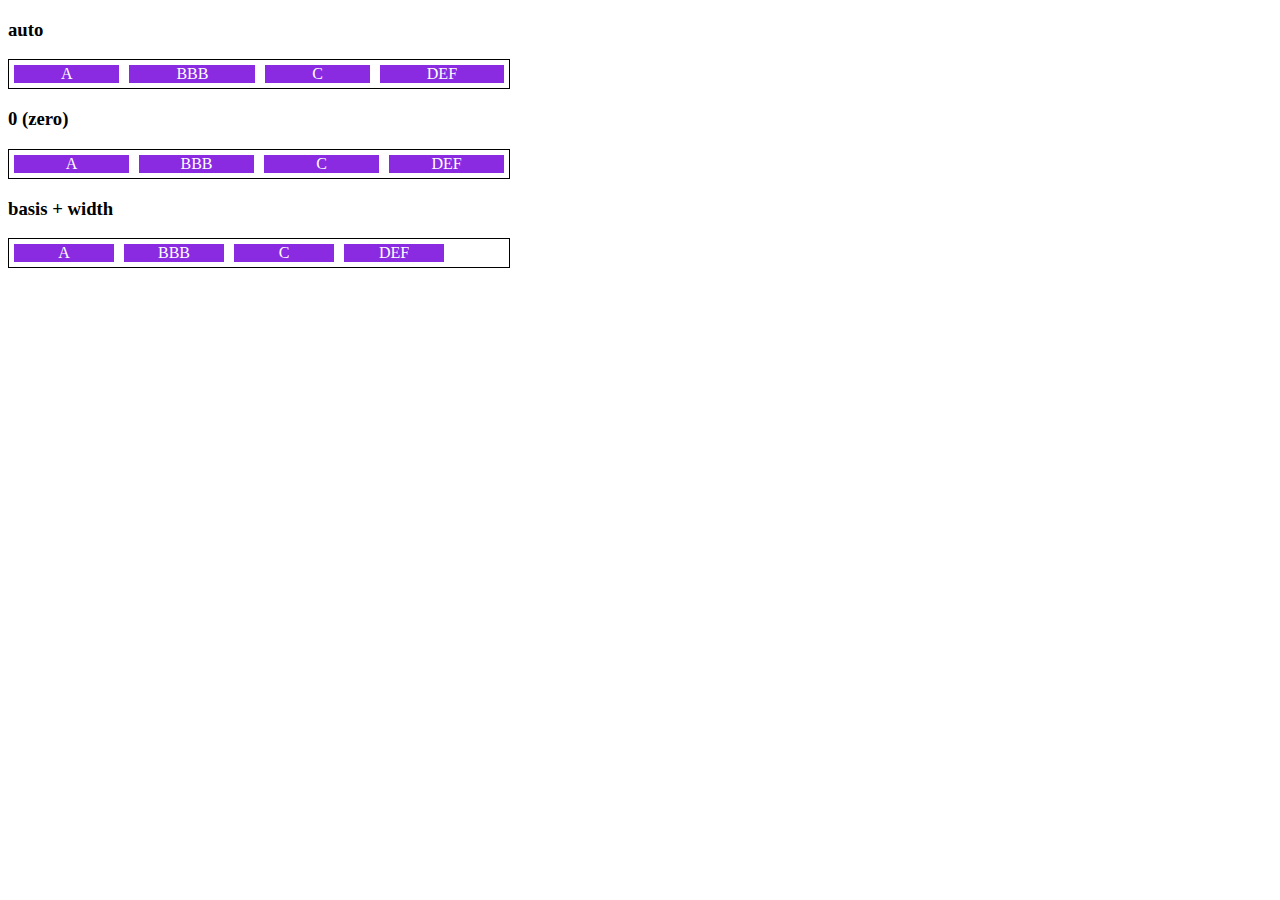
<file: Flex-itens/FlexBasis.html>
<!DOCTYPE html>
<html lang="en">
<head>
    <meta charset="UTF-8">
    <meta http-equiv="X-UA-Compatible" content="IE=edge">
    <meta name="viewport" content="width=device-width, initial-scale=1.0">
    <title>Flex Basis</title>
    <style>
        .flex-container {
            max-width: 500px;
            display: flex;
            border: 1px solid black;
        }

        .item {
            background-color: blueviolet;
            color: white;
            text-align: center;
            margin: 5px;
        }

        .bAuto {
            flex-basis: auto;
        }

        .fg-1 {
            flex-grow: 1;
        }
        .b-0 {
            flex-basis: 0;
        }

        .w100 {
            flex-basis: 100px;
        }
    </style>
</head>
<body>
    <h3>auto</h3>
    <div class="flex-container">
        <div class="item  bAuto fg-1">A</div>
        <div class="item  bAuto fg-1">BBB</div>
        <div class="item  bAuto fg-1">C</div>
        <div class="item  bAuto fg-1">DEF</div>
    </div>

    <h3>0 (zero)</h3>
    <div class="flex-container">
        <div class="item  b-0 fg-1">A</div>
        <div class="item  b-0 fg-1">BBB</div>
        <div class="item  b-0 fg-1">C</div>
        <div class="item  b-0 fg-1">DEF</div>
    </div>

    <h3>basis + width</h3>
    <div class="flex-container">
        <div class="item w100">A</div>
        <div class="item w100">BBB</div>
        <div class="item w100">C</div>
        <div class="item w100">DEF</div>
    </div>

</body>
</html>
</file>
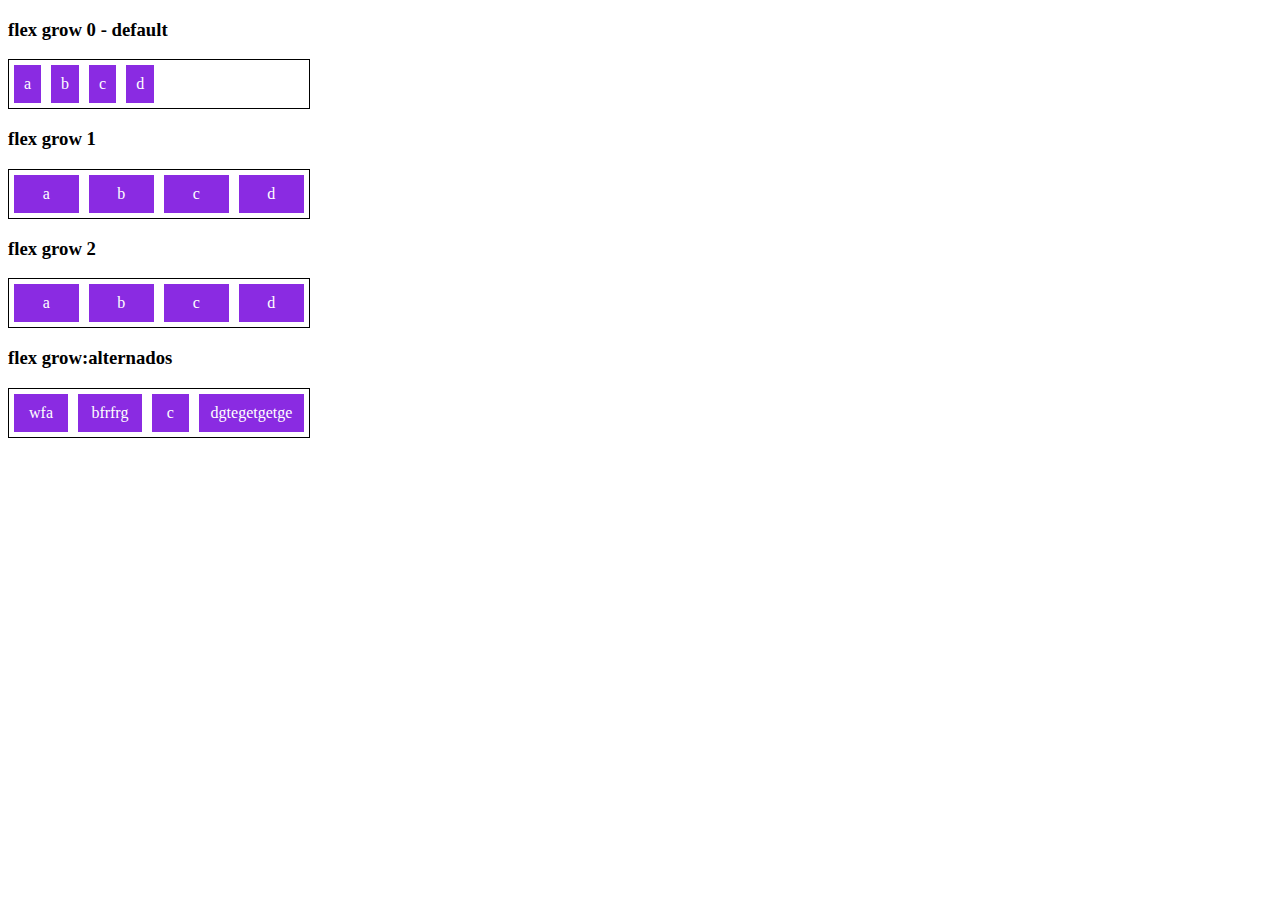
<file: Flex-itens/FlexGrow.html>
<!DOCTYPE html>
<html lang="en">
<head>
    <meta charset="UTF-8">
    <meta http-equiv="X-UA-Compatible" content="IE=edge">
    <meta name="viewport" content="width=device-width, initial-scale=1.0">
    <title>Document</title>
    <style>

        .flex-container {
            display: flex;
            border: 1px solid black;
            max-width: 300px;
          
        }

        .item {
            background-color: blueviolet;
            margin: 5px;
            padding: 10px;
            text-align: center;
            color: white;
        }
        .fg-0{
            flex-grow: 0;
        }

        .fg-1{
            flex-grow: 1;
        }

        .fg-2{
            flex-grow: 2;
        }

        .fg-3{
            flex-grow: 3;
        }
    </style>
</head>
<body>
    <h3>flex grow 0 - default</h3>
<div class="flex-container">
    <div class="item fg-0">a</div>
    <div class="item fg-0">b</div>
    <div class="item fg-0">c</div>
    <div class="item fg-0">d</div>
</div>

    <h3>flex grow 1</h3>
<div class="flex-container">
    <div class="item fg-1">a</div>
    <div class="item fg-1">b</div>
    <div class="item fg-1">c</div>
    <div class="item fg-1">d</div>
</div>

    <h3>flex grow 2</h3>
<div class="flex-container">
    <div class="item fg-2">a</div>
    <div class="item fg-2">b</div>
    <div class="item fg-2">c</div>
    <div class="item fg-2">d</div>
</div>

    <h3>flex grow:alternados</h3>
<div class="flex-container">
    <div class="item fg-3">wfa</div>
    <div class="item fg-2">bfrfrg</div>
    <div class="item fg-3">c</div>
    <div class="item fg-1">dgtegetgetge</div>
</div>



</body>
</html>
</file>
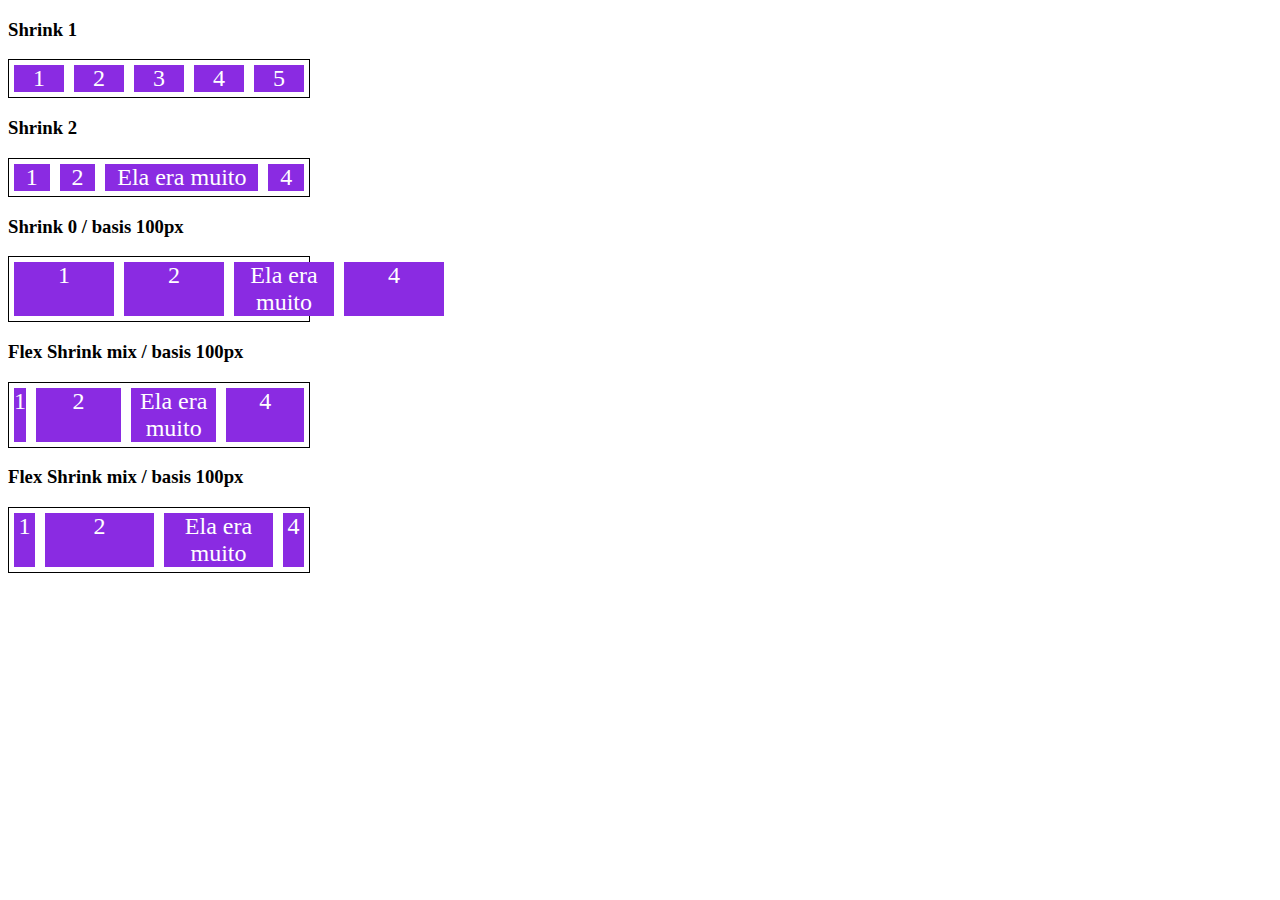
<file: Flex-itens/FlexShrink.html>
<!DOCTYPE html>
<html lang="en">
<head>
    <meta charset="UTF-8">
    <meta http-equiv="X-UA-Compatible" content="IE=edge">
    <meta name="viewport" content="width=device-width, initial-scale=1.0">
    <title>Flex Shrink</title>
    <style>

        .container{
            display: flex;
            border: 1px solid black;
            max-width: 300px;

        }

        .item{
            color: white;
            background-color: blueviolet;
            margin: 5px;
            text-align: center;
            font-size: 24px;
            
        }

      

        .s-0 {
            flex-shrink: 0;
            flex-basis: 100px;
        }

        .s-1 {
            flex-shrink: 1;
        }

        .s-2 {
            flex-shrink: 2;
            flex-basis: 100px;
           
        }

        .s-3 {
            flex-shrink: 3;
            flex-basis: 100px;
        }

        .fg-1 {
            flex-grow: 1;
            
        }
        

    </style>
</head>
<body>
        <h3>Shrink 1</h3>
    <div class="container">
        <div class="item s-1 fg-1">1</div>
        <div class="item s-1 fg-1">2</div>
        <div class="item s-1 fg-1">3</div>
        <div class="item s-1 fg-1">4</div>
        <div class="item s-1 fg-1">5</div>
    </div>

    <h3>Shrink 2</h3>
    <div class="container">
        <div class="item s-1 fg-1">1</div>
        <div class="item s-1 fg-1">2</div>
        <div class="item s-1 fg-1">Ela era muito</div>
        <div class="item s-1 fg-1">4</div>
   
    </div>

    
    <h3>Shrink 0 / basis 100px</h3>
    <div class="container">
        <div class="item s-0 fg-1">1</div>
        <div class="item s-0 fg-1">2</div>
        <div class="item s-0 fg-1">Ela era muito</div>
        <div class="item s-0 fg-1">4</div>
   
    </div>

    <h3>Flex Shrink mix / basis 100px</h3>
    <div class="container">
        <div class="item s-1 fg-1">1</div>
        <div class="item s-2 fg-1">2</div>
        <div class="item s-2 fg-1">Ela era muito</div>
        <div class="item s-3 fg-1">4</div>
   
    </div>

    <h3>Flex Shrink mix / basis 100px</h3>
    <div class="container">
        <div class="item s-1 fg-1">1</div>
        <div class="item s-2 fg-1">2</div>
        <div class="item s-3 fg-1">Ela era muito</div>
        <div class="item s-1 fg-1">4</div>
   
    </div>




</body>
</html>
</file>
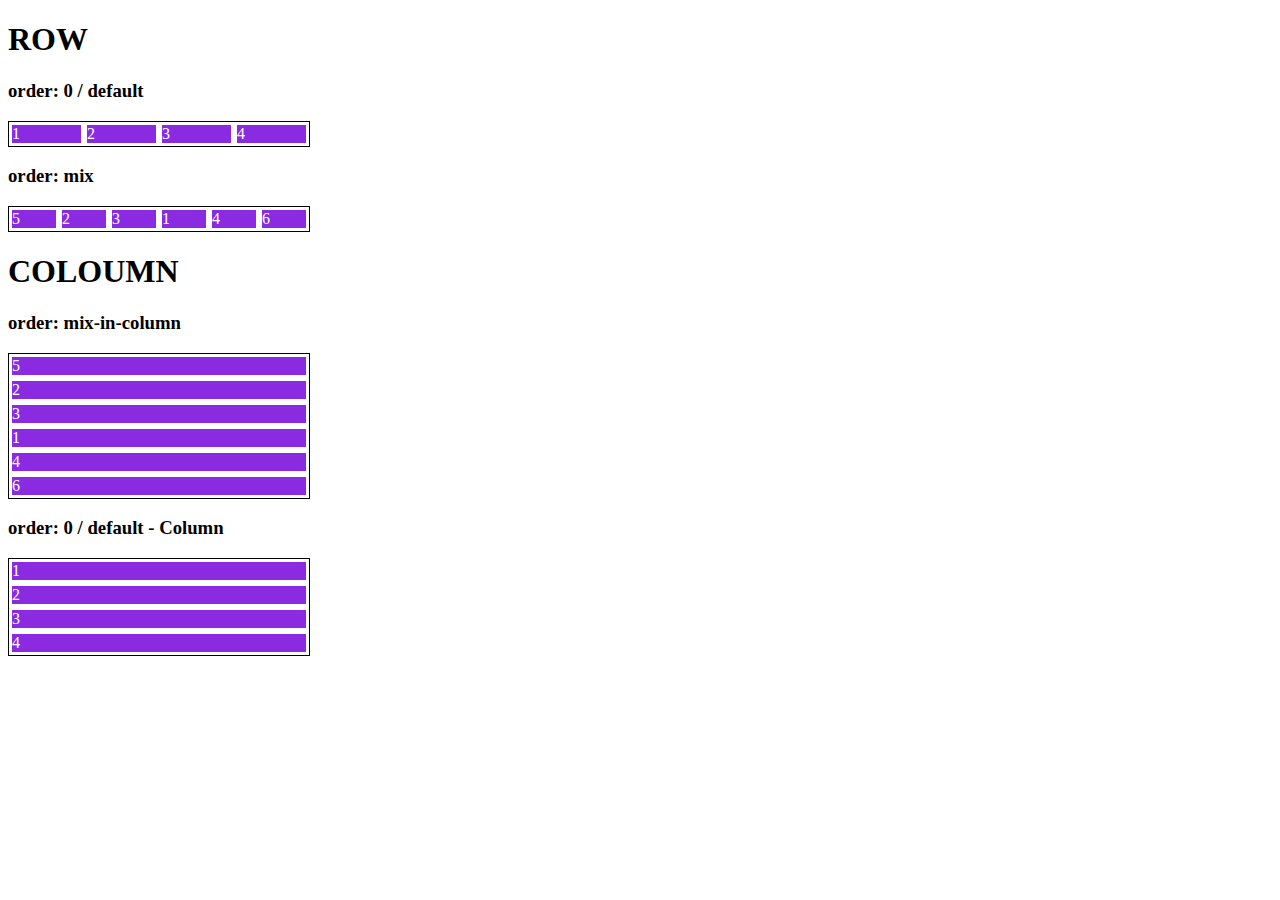
<file: Flex-itens/Order.html>
<!DOCTYPE html>
<html lang="en">
<head>
    <meta charset="UTF-8">
    <meta http-equiv="X-UA-Compatible" content="IE=edge">
    <meta name="viewport" content="width=device-width, initial-scale=1.0">
    <title>Document</title>

    <style>
        .container {
            display: flex;
            border: 1px solid black;
            max-width: 300px;
        }
        .item {
            background-color: blueviolet;
            color: white;
            flex: 1;
            margin: 3px;

        }
        .order-1 {
            order: 1;
        }
        .order-2 {
            order: 2;
        }
        .order-3 {
            order: 3;
        }
        .direction {
            flex-direction: column;
        }
    </style>
</head>
<body>
    <h1>ROW</h1>
    <h3>order: 0 / default</h3>
    <div class="container">
        <div class="item">1</div>
        <div class="item">2</div>
        <div class="item">3</div>
        <div class="item">4</div>
    </div>

    <h3>order: mix</h3>
    <div class="container">
        <div class="item order-3">1</div>
        <div class="item order-2">2</div>
        <div class="item order-2">3</div>
        <div class="item order-3">4</div>
        <div class="item order-1">5</div>
        <div class="item order-3">6</div>
    </div>

    <h1>COLOUMN</h1>

    <h3>order: mix-in-column</h3>
    <div class="container direction">
        <div class="item order-3">1</div>
        <div class="item order-2">2</div>
        <div class="item order-2">3</div>
        <div class="item order-3">4</div>
        <div class="item order-1">5</div>
        <div class="item order-3">6</div>
    </div>

    <h3>order: 0 / default - Column</h3>
    <div class="container direction">
        <div class="item">1</div>
        <div class="item">2</div>
        <div class="item">3</div>
        <div class="item">4</div>
    </div>

</body>
</html>
</file>
<file: Projeto/style.css>
*{
    margin: 0;
    padding: 0;
    font-family: 'Open Sans', sans-serif;
}

div img{
    display: block;
    width: 100%;
}

.flex-container{
    display: flex;
    margin: auto;
    width: 100%;
    max-width: 992px;
    min-width: 320px;
}

header{
    background-color: blueviolet;
    height: 100px;
    display: flex;
    align-items: center;
}

header .list-items{
    display: flex;
    width: 100%;
   max-width: 260px;
    justify-content: space-between;
    align-items: center;
    
}

header .menu{
    justify-content: space-between;
}
header h1{
    text-shadow: 1px 1px 2px black;
    cursor: pointer;
    color: white;
}

ul {
    list-style: none;
    margin: 0;
    padding: 0;
}

ul li a{
    text-decoration: none;
    color: white;
    font-weight: bold;
    font-style: italic;
    text-shadow: 1px 1px 1px black;
}

ul li a:hover{
    color: rgb(210, 202, 202);
}


.presentation{
    display: flex;
    height: 100vh;
    align-items: center;
}

.presentation .text_presentation{
    min-height: 200px;
}

.text_presentation h1{
    color: blueviolet;
    text-shadow: 1px 1px 1px black;
    font-size: 48px;
    margin-bottom: 10px;
}
.text_presentation a{
    background-color: blueviolet;
    color: white;
    text-align: center;
    border-radius: 50px;
    padding: 3px;
    width: 200px;
    display: block;
    margin-top: 15px;
    text-decoration: none;
    height: 40px;
    line-height: 40px;
}
.text_presentation a:hover{
    background-color: rgb(110, 50, 165);
}

.text_presentation p{
    font-weight: bolder;
}

#quem-somos{
    flex-direction: row-reverse;
    display: flex;
    align-items: center;
}

#quem-somos h2{
    font-size: 32px;
    color:blueviolet;
    display: flex;
}

#quem-somos h2::before{
    content: '';
    height: 50px;
    width: 5px;
    margin-right: 5px;
    background-color: blueviolet;
    position: relative;
} 

#quem-somos p{
    width: 90%;    
    margin-top: 15px;
    margin-bottom: 15px;
}

#quem-somos img{
    min-width: 320px;
}

.presentation img{
    min-width: 320px;
}

.external-container{
    background-color: blueviolet;
    padding: 15px;
    width: 100%;
    
}

.external-container a{
    color: blueviolet;
    padding: 10px;
    border-radius: 30px;
    text-decoration: none;
    margin: 50px;
    background-color: white;
    min-width: 100px;
}

.external-container a:hover{
    color: blueviolet;
    font-size: 16px;
    font-weight: bolder;
} 

.external-container h2{
    color: white;
    text-shadow: 1px 1px 2px black;
    margin-left: -100px;
}

.external-container p {
    border-radius: 50px;
    text-align: center;
    margin-top: 10px;
    margin-bottom: 17px;
    color: white;
}

#servicos{
    flex-direction: column; 
}

.list-servicos{
    display: flex;
    justify-content: space-around;
}

.item-servicos{
    padding: 25px;
    border-radius: 20px;
    
}

.item-servicos:hover{
    background-color: rgb(86, 31, 138);
}

.item-servicos img{
    width: 80%;
    margin: auto;
}

#planos {
    flex-direction: column;
    min-height: 100vh;
    padding-top: 50px;
    
}

#planos h2{
    font-size: 32px;
    color: blueviolet;
    text-shadow: 1px 1px 1px black;
}

.list-planos{
    display: flex;
    align-items: flex-end;
    justify-content: space-between;
   
}

.item-plano{
    flex: 1;
    border: 4px solid rgb(52, 14, 87);
    margin-right: 20px;
    padding: 10px;
    max-width: 240px;
}



.btn{    background-color: rgb(52, 14, 87);
    color: white;
    text-align: center;
    border-radius: 50px;
    padding: 3px;
    width: 200px;
    display: block;
    margin-top: 15px;
    text-decoration: none;
    height: 40px;
    line-height: 40px;
}

.btn:hover{
    background-color: rgb(110, 50, 165);
}

.item-plano .btn{
    margin: auto;
    margin-bottom: 10px;
    margin-top: 10px;
}

.item-plano h3{
    font-size: 24px;
    display: flex;
    flex-direction: column;
    text-align: center;
    margin-top: 20px;
    color: rgb(52, 14, 87);
}

.item-plano h3::after{
    content: "";
    background-color: rgb(52, 14, 87);
    width: 100%;
    height: 3px;
    margin-top: 20px;
    margin-bottom: 10px;
}

.item-plano ul{
    padding: 10px 20px;
    display: flex;
    flex-direction: column;
    margin-bottom: 10px;
}
.item-plano ul li{
    display: flex;
    flex-wrap: nowrap;
    align-items: center;
    margin-bottom: 4px;
}
.item-plano ul li::before{
    content: '';
    width: 10px;
    height: 10px;
    background-color: rgb(52, 14, 87);
    margin-right: 5px;
}

footer{
    background-color: blueviolet;
    height: 40px;
    line-height: 40px;
    color: white;
    font-style: italic;
    font-weight: bold;
    width: 100%;
    text-shadow: 1px 1px 1px black;
}

footer .footer{
    justify-content: space-between;
}

/*mobile*/
@media(max-width: 992px){
    .flex-container {
        flex-direction: column;
    }
    .presentation{
        flex-direction: column-reverse;
    }
    .presentation .text_presentation{
        width: 100%;
    }
    #quem_somos{
        flex-direction: column-reverse;
    }
    #quem_somos img{
        min-width: 320px;
        margin: auto;
    }
    .list-servicos{
        flex-direction: column;
    }
    .item-servicos img{
        width: 50%;
        margin: auto;
    }
    .list-planos{
        flex-direction: column;
        align-items: flex-start;
        margin-bottom: 20px;
    }
    .list-planos .item-plano {
        max-width: 90%;
        margin: auto;
        width: 100%;
        margin-bottom: 20px;
    }
}
</file>
